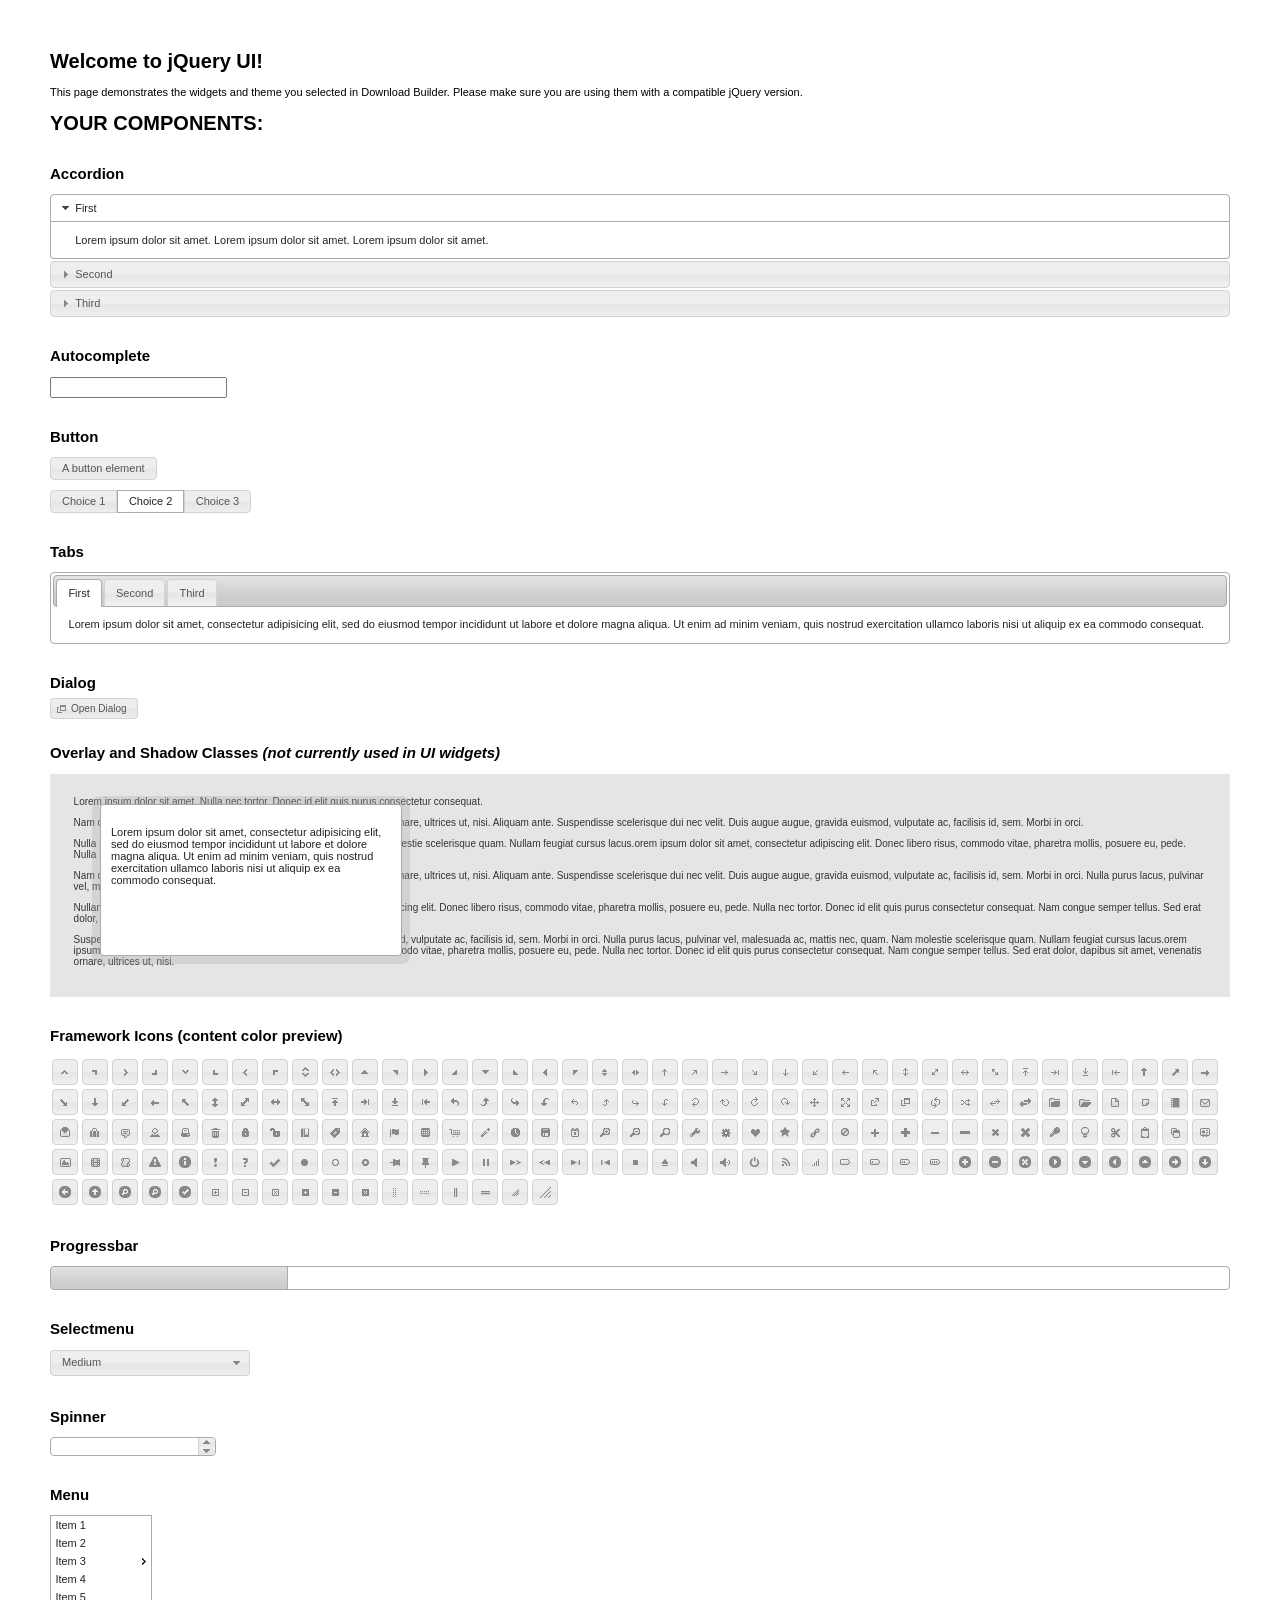
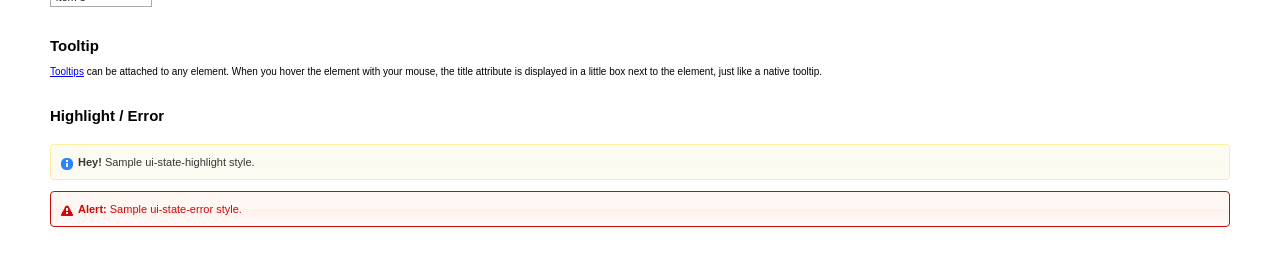
<file: js/jquery-ui-1.11.4.custom/index.html>
<!doctype html>
<html lang="us">
<head>
	<meta charset="utf-8">
	<title>jQuery UI Example Page</title>
	<link href="jquery-ui.css" rel="stylesheet">
	<style>
	body{
		font: 62.5% "Trebuchet MS", sans-serif;
		margin: 50px;
	}
	.demoHeaders {
		margin-top: 2em;
	}
	#dialog-link {
		padding: .4em 1em .4em 20px;
		text-decoration: none;
		position: relative;
	}
	#dialog-link span.ui-icon {
		margin: 0 5px 0 0;
		position: absolute;
		left: .2em;
		top: 50%;
		margin-top: -8px;
	}
	#icons {
		margin: 0;
		padding: 0;
	}
	#icons li {
		margin: 2px;
		position: relative;
		padding: 4px 0;
		cursor: pointer;
		float: left;
		list-style: none;
	}
	#icons span.ui-icon {
		float: left;
		margin: 0 4px;
	}
	.fakewindowcontain .ui-widget-overlay {
		position: absolute;
	}
	select {
		width: 200px;
	}
	</style>
</head>
<body>

<h1>Welcome to jQuery UI!</h1>

<div class="ui-widget">
	<p>This page demonstrates the widgets and theme you selected in Download Builder. Please make sure you are using them with a compatible jQuery version.</p>
</div>

<h1>YOUR COMPONENTS:</h1>


<!-- Accordion -->
<h2 class="demoHeaders">Accordion</h2>
<div id="accordion">
	<h3>First</h3>
	<div>Lorem ipsum dolor sit amet. Lorem ipsum dolor sit amet. Lorem ipsum dolor sit amet.</div>
	<h3>Second</h3>
	<div>Phasellus mattis tincidunt nibh.</div>
	<h3>Third</h3>
	<div>Nam dui erat, auctor a, dignissim quis.</div>
</div>



<!-- Autocomplete -->
<h2 class="demoHeaders">Autocomplete</h2>
<div>
	<input id="autocomplete" title="type &quot;a&quot;">
</div>



<!-- Button -->
<h2 class="demoHeaders">Button</h2>
<button id="button">A button element</button>
<form style="margin-top: 1em;">
	<div id="radioset">
		<input type="radio" id="radio1" name="radio"><label for="radio1">Choice 1</label>
		<input type="radio" id="radio2" name="radio" checked="checked"><label for="radio2">Choice 2</label>
		<input type="radio" id="radio3" name="radio"><label for="radio3">Choice 3</label>
	</div>
</form>



<!-- Tabs -->
<h2 class="demoHeaders">Tabs</h2>
<div id="tabs">
	<ul>
		<li><a href="#tabs-1">First</a></li>
		<li><a href="#tabs-2">Second</a></li>
		<li><a href="#tabs-3">Third</a></li>
	</ul>
	<div id="tabs-1">Lorem ipsum dolor sit amet, consectetur adipisicing elit, sed do eiusmod tempor incididunt ut labore et dolore magna aliqua. Ut enim ad minim veniam, quis nostrud exercitation ullamco laboris nisi ut aliquip ex ea commodo consequat.</div>
	<div id="tabs-2">Phasellus mattis tincidunt nibh. Cras orci urna, blandit id, pretium vel, aliquet ornare, felis. Maecenas scelerisque sem non nisl. Fusce sed lorem in enim dictum bibendum.</div>
	<div id="tabs-3">Nam dui erat, auctor a, dignissim quis, sollicitudin eu, felis. Pellentesque nisi urna, interdum eget, sagittis et, consequat vestibulum, lacus. Mauris porttitor ullamcorper augue.</div>
</div>



<!-- Dialog NOTE: Dialog is not generated by UI in this demo so it can be visually styled in themeroller-->
<h2 class="demoHeaders">Dialog</h2>
<p><a href="#" id="dialog-link" class="ui-state-default ui-corner-all"><span class="ui-icon ui-icon-newwin"></span>Open Dialog</a></p>

<h2 class="demoHeaders">Overlay and Shadow Classes <em>(not currently used in UI widgets)</em></h2>
<div style="position: relative; width: 96%; height: 200px; padding:1% 2%; overflow:hidden;" class="fakewindowcontain">
	<p>Lorem ipsum dolor sit amet,  Nulla nec tortor. Donec id elit quis purus consectetur consequat. </p><p>Nam congue semper tellus. Sed erat dolor, dapibus sit amet, venenatis ornare, ultrices ut, nisi. Aliquam ante. Suspendisse scelerisque dui nec velit. Duis augue augue, gravida euismod, vulputate ac, facilisis id, sem. Morbi in orci. </p><p>Nulla purus lacus, pulvinar vel, malesuada ac, mattis nec, quam. Nam molestie scelerisque quam. Nullam feugiat cursus lacus.orem ipsum dolor sit amet, consectetur adipiscing elit. Donec libero risus, commodo vitae, pharetra mollis, posuere eu, pede. Nulla nec tortor. Donec id elit quis purus consectetur consequat. </p><p>Nam congue semper tellus. Sed erat dolor, dapibus sit amet, venenatis ornare, ultrices ut, nisi. Aliquam ante. Suspendisse scelerisque dui nec velit. Duis augue augue, gravida euismod, vulputate ac, facilisis id, sem. Morbi in orci. Nulla purus lacus, pulvinar vel, malesuada ac, mattis nec, quam. Nam molestie scelerisque quam. </p><p>Nullam feugiat cursus lacus.orem ipsum dolor sit amet, consectetur adipiscing elit. Donec libero risus, commodo vitae, pharetra mollis, posuere eu, pede. Nulla nec tortor. Donec id elit quis purus consectetur consequat. Nam congue semper tellus. Sed erat dolor, dapibus sit amet, venenatis ornare, ultrices ut, nisi. Aliquam ante. </p><p>Suspendisse scelerisque dui nec velit. Duis augue augue, gravida euismod, vulputate ac, facilisis id, sem. Morbi in orci. Nulla purus lacus, pulvinar vel, malesuada ac, mattis nec, quam. Nam molestie scelerisque quam. Nullam feugiat cursus lacus.orem ipsum dolor sit amet, consectetur adipiscing elit. Donec libero risus, commodo vitae, pharetra mollis, posuere eu, pede. Nulla nec tortor. Donec id elit quis purus consectetur consequat. Nam congue semper tellus. Sed erat dolor, dapibus sit amet, venenatis ornare, ultrices ut, nisi. </p>

	<!-- ui-dialog -->
	<div class="ui-overlay"><div class="ui-widget-overlay"></div><div class="ui-widget-shadow ui-corner-all" style="width: 302px; height: 152px; position: absolute; left: 50px; top: 30px;"></div></div>
	<div style="position: absolute; width: 280px; height: 130px;left: 50px; top: 30px; padding: 10px;" class="ui-widget ui-widget-content ui-corner-all">
		<div class="ui-dialog-content ui-widget-content" style="background: none; border: 0;">
			<p>Lorem ipsum dolor sit amet, consectetur adipisicing elit, sed do eiusmod tempor incididunt ut labore et dolore magna aliqua. Ut enim ad minim veniam, quis nostrud exercitation ullamco laboris nisi ut aliquip ex ea commodo consequat.</p>
		</div>
	</div>

</div>

<!-- ui-dialog -->
<div id="dialog" title="Dialog Title">
	<p>Lorem ipsum dolor sit amet, consectetur adipisicing elit, sed do eiusmod tempor incididunt ut labore et dolore magna aliqua. Ut enim ad minim veniam, quis nostrud exercitation ullamco laboris nisi ut aliquip ex ea commodo consequat.</p>
</div>



<h2 class="demoHeaders">Framework Icons (content color preview)</h2>
<ul id="icons" class="ui-widget ui-helper-clearfix">
	<li class="ui-state-default ui-corner-all" title=".ui-icon-carat-1-n"><span class="ui-icon ui-icon-carat-1-n"></span></li>
	<li class="ui-state-default ui-corner-all" title=".ui-icon-carat-1-ne"><span class="ui-icon ui-icon-carat-1-ne"></span></li>
	<li class="ui-state-default ui-corner-all" title=".ui-icon-carat-1-e"><span class="ui-icon ui-icon-carat-1-e"></span></li>
	<li class="ui-state-default ui-corner-all" title=".ui-icon-carat-1-se"><span class="ui-icon ui-icon-carat-1-se"></span></li>
	<li class="ui-state-default ui-corner-all" title=".ui-icon-carat-1-s"><span class="ui-icon ui-icon-carat-1-s"></span></li>
	<li class="ui-state-default ui-corner-all" title=".ui-icon-carat-1-sw"><span class="ui-icon ui-icon-carat-1-sw"></span></li>
	<li class="ui-state-default ui-corner-all" title=".ui-icon-carat-1-w"><span class="ui-icon ui-icon-carat-1-w"></span></li>
	<li class="ui-state-default ui-corner-all" title=".ui-icon-carat-1-nw"><span class="ui-icon ui-icon-carat-1-nw"></span></li>
	<li class="ui-state-default ui-corner-all" title=".ui-icon-carat-2-n-s"><span class="ui-icon ui-icon-carat-2-n-s"></span></li>
	<li class="ui-state-default ui-corner-all" title=".ui-icon-carat-2-e-w"><span class="ui-icon ui-icon-carat-2-e-w"></span></li>
	<li class="ui-state-default ui-corner-all" title=".ui-icon-triangle-1-n"><span class="ui-icon ui-icon-triangle-1-n"></span></li>
	<li class="ui-state-default ui-corner-all" title=".ui-icon-triangle-1-ne"><span class="ui-icon ui-icon-triangle-1-ne"></span></li>
	<li class="ui-state-default ui-corner-all" title=".ui-icon-triangle-1-e"><span class="ui-icon ui-icon-triangle-1-e"></span></li>
	<li class="ui-state-default ui-corner-all" title=".ui-icon-triangle-1-se"><span class="ui-icon ui-icon-triangle-1-se"></span></li>
	<li class="ui-state-default ui-corner-all" title=".ui-icon-triangle-1-s"><span class="ui-icon ui-icon-triangle-1-s"></span></li>
	<li class="ui-state-default ui-corner-all" title=".ui-icon-triangle-1-sw"><span class="ui-icon ui-icon-triangle-1-sw"></span></li>
	<li class="ui-state-default ui-corner-all" title=".ui-icon-triangle-1-w"><span class="ui-icon ui-icon-triangle-1-w"></span></li>
	<li class="ui-state-default ui-corner-all" title=".ui-icon-triangle-1-nw"><span class="ui-icon ui-icon-triangle-1-nw"></span></li>
	<li class="ui-state-default ui-corner-all" title=".ui-icon-triangle-2-n-s"><span class="ui-icon ui-icon-triangle-2-n-s"></span></li>
	<li class="ui-state-default ui-corner-all" title=".ui-icon-triangle-2-e-w"><span class="ui-icon ui-icon-triangle-2-e-w"></span></li>
	<li class="ui-state-default ui-corner-all" title=".ui-icon-arrow-1-n"><span class="ui-icon ui-icon-arrow-1-n"></span></li>
	<li class="ui-state-default ui-corner-all" title=".ui-icon-arrow-1-ne"><span class="ui-icon ui-icon-arrow-1-ne"></span></li>
	<li class="ui-state-default ui-corner-all" title=".ui-icon-arrow-1-e"><span class="ui-icon ui-icon-arrow-1-e"></span></li>
	<li class="ui-state-default ui-corner-all" title=".ui-icon-arrow-1-se"><span class="ui-icon ui-icon-arrow-1-se"></span></li>
	<li class="ui-state-default ui-corner-all" title=".ui-icon-arrow-1-s"><span class="ui-icon ui-icon-arrow-1-s"></span></li>
	<li class="ui-state-default ui-corner-all" title=".ui-icon-arrow-1-sw"><span class="ui-icon ui-icon-arrow-1-sw"></span></li>
	<li class="ui-state-default ui-corner-all" title=".ui-icon-arrow-1-w"><span class="ui-icon ui-icon-arrow-1-w"></span></li>
	<li class="ui-state-default ui-corner-all" title=".ui-icon-arrow-1-nw"><span class="ui-icon ui-icon-arrow-1-nw"></span></li>
	<li class="ui-state-default ui-corner-all" title=".ui-icon-arrow-2-n-s"><span class="ui-icon ui-icon-arrow-2-n-s"></span></li>
	<li class="ui-state-default ui-corner-all" title=".ui-icon-arrow-2-ne-sw"><span class="ui-icon ui-icon-arrow-2-ne-sw"></span></li>
	<li class="ui-state-default ui-corner-all" title=".ui-icon-arrow-2-e-w"><span class="ui-icon ui-icon-arrow-2-e-w"></span></li>
	<li class="ui-state-default ui-corner-all" title=".ui-icon-arrow-2-se-nw"><span class="ui-icon ui-icon-arrow-2-se-nw"></span></li>
	<li class="ui-state-default ui-corner-all" title=".ui-icon-arrowstop-1-n"><span class="ui-icon ui-icon-arrowstop-1-n"></span></li>
	<li class="ui-state-default ui-corner-all" title=".ui-icon-arrowstop-1-e"><span class="ui-icon ui-icon-arrowstop-1-e"></span></li>
	<li class="ui-state-default ui-corner-all" title=".ui-icon-arrowstop-1-s"><span class="ui-icon ui-icon-arrowstop-1-s"></span></li>
	<li class="ui-state-default ui-corner-all" title=".ui-icon-arrowstop-1-w"><span class="ui-icon ui-icon-arrowstop-1-w"></span></li>
	<li class="ui-state-default ui-corner-all" title=".ui-icon-arrowthick-1-n"><span class="ui-icon ui-icon-arrowthick-1-n"></span></li>
	<li class="ui-state-default ui-corner-all" title=".ui-icon-arrowthick-1-ne"><span class="ui-icon ui-icon-arrowthick-1-ne"></span></li>
	<li class="ui-state-default ui-corner-all" title=".ui-icon-arrowthick-1-e"><span class="ui-icon ui-icon-arrowthick-1-e"></span></li>
	<li class="ui-state-default ui-corner-all" title=".ui-icon-arrowthick-1-se"><span class="ui-icon ui-icon-arrowthick-1-se"></span></li>
	<li class="ui-state-default ui-corner-all" title=".ui-icon-arrowthick-1-s"><span class="ui-icon ui-icon-arrowthick-1-s"></span></li>
	<li class="ui-state-default ui-corner-all" title=".ui-icon-arrowthick-1-sw"><span class="ui-icon ui-icon-arrowthick-1-sw"></span></li>
	<li class="ui-state-default ui-corner-all" title=".ui-icon-arrowthick-1-w"><span class="ui-icon ui-icon-arrowthick-1-w"></span></li>
	<li class="ui-state-default ui-corner-all" title=".ui-icon-arrowthick-1-nw"><span class="ui-icon ui-icon-arrowthick-1-nw"></span></li>
	<li class="ui-state-default ui-corner-all" title=".ui-icon-arrowthick-2-n-s"><span class="ui-icon ui-icon-arrowthick-2-n-s"></span></li>
	<li class="ui-state-default ui-corner-all" title=".ui-icon-arrowthick-2-ne-sw"><span class="ui-icon ui-icon-arrowthick-2-ne-sw"></span></li>
	<li class="ui-state-default ui-corner-all" title=".ui-icon-arrowthick-2-e-w"><span class="ui-icon ui-icon-arrowthick-2-e-w"></span></li>
	<li class="ui-state-default ui-corner-all" title=".ui-icon-arrowthick-2-se-nw"><span class="ui-icon ui-icon-arrowthick-2-se-nw"></span></li>
	<li class="ui-state-default ui-corner-all" title=".ui-icon-arrowthickstop-1-n"><span class="ui-icon ui-icon-arrowthickstop-1-n"></span></li>
	<li class="ui-state-default ui-corner-all" title=".ui-icon-arrowthickstop-1-e"><span class="ui-icon ui-icon-arrowthickstop-1-e"></span></li>
	<li class="ui-state-default ui-corner-all" title=".ui-icon-arrowthickstop-1-s"><span class="ui-icon ui-icon-arrowthickstop-1-s"></span></li>
	<li class="ui-state-default ui-corner-all" title=".ui-icon-arrowthickstop-1-w"><span class="ui-icon ui-icon-arrowthickstop-1-w"></span></li>
	<li class="ui-state-default ui-corner-all" title=".ui-icon-arrowreturnthick-1-w"><span class="ui-icon ui-icon-arrowreturnthick-1-w"></span></li>
	<li class="ui-state-default ui-corner-all" title=".ui-icon-arrowreturnthick-1-n"><span class="ui-icon ui-icon-arrowreturnthick-1-n"></span></li>
	<li class="ui-state-default ui-corner-all" title=".ui-icon-arrowreturnthick-1-e"><span class="ui-icon ui-icon-arrowreturnthick-1-e"></span></li>
	<li class="ui-state-default ui-corner-all" title=".ui-icon-arrowreturnthick-1-s"><span class="ui-icon ui-icon-arrowreturnthick-1-s"></span></li>
	<li class="ui-state-default ui-corner-all" title=".ui-icon-arrowreturn-1-w"><span class="ui-icon ui-icon-arrowreturn-1-w"></span></li>
	<li class="ui-state-default ui-corner-all" title=".ui-icon-arrowreturn-1-n"><span class="ui-icon ui-icon-arrowreturn-1-n"></span></li>
	<li class="ui-state-default ui-corner-all" title=".ui-icon-arrowreturn-1-e"><span class="ui-icon ui-icon-arrowreturn-1-e"></span></li>
	<li class="ui-state-default ui-corner-all" title=".ui-icon-arrowreturn-1-s"><span class="ui-icon ui-icon-arrowreturn-1-s"></span></li>
	<li class="ui-state-default ui-corner-all" title=".ui-icon-arrowrefresh-1-w"><span class="ui-icon ui-icon-arrowrefresh-1-w"></span></li>
	<li class="ui-state-default ui-corner-all" title=".ui-icon-arrowrefresh-1-n"><span class="ui-icon ui-icon-arrowrefresh-1-n"></span></li>
	<li class="ui-state-default ui-corner-all" title=".ui-icon-arrowrefresh-1-e"><span class="ui-icon ui-icon-arrowrefresh-1-e"></span></li>
	<li class="ui-state-default ui-corner-all" title=".ui-icon-arrowrefresh-1-s"><span class="ui-icon ui-icon-arrowrefresh-1-s"></span></li>
	<li class="ui-state-default ui-corner-all" title=".ui-icon-arrow-4"><span class="ui-icon ui-icon-arrow-4"></span></li>
	<li class="ui-state-default ui-corner-all" title=".ui-icon-arrow-4-diag"><span class="ui-icon ui-icon-arrow-4-diag"></span></li>
	<li class="ui-state-default ui-corner-all" title=".ui-icon-extlink"><span class="ui-icon ui-icon-extlink"></span></li>
	<li class="ui-state-default ui-corner-all" title=".ui-icon-newwin"><span class="ui-icon ui-icon-newwin"></span></li>
	<li class="ui-state-default ui-corner-all" title=".ui-icon-refresh"><span class="ui-icon ui-icon-refresh"></span></li>
	<li class="ui-state-default ui-corner-all" title=".ui-icon-shuffle"><span class="ui-icon ui-icon-shuffle"></span></li>
	<li class="ui-state-default ui-corner-all" title=".ui-icon-transfer-e-w"><span class="ui-icon ui-icon-transfer-e-w"></span></li>
	<li class="ui-state-default ui-corner-all" title=".ui-icon-transferthick-e-w"><span class="ui-icon ui-icon-transferthick-e-w"></span></li>
	<li class="ui-state-default ui-corner-all" title=".ui-icon-folder-collapsed"><span class="ui-icon ui-icon-folder-collapsed"></span></li>
	<li class="ui-state-default ui-corner-all" title=".ui-icon-folder-open"><span class="ui-icon ui-icon-folder-open"></span></li>
	<li class="ui-state-default ui-corner-all" title=".ui-icon-document"><span class="ui-icon ui-icon-document"></span></li>
	<li class="ui-state-default ui-corner-all" title=".ui-icon-document-b"><span class="ui-icon ui-icon-document-b"></span></li>
	<li class="ui-state-default ui-corner-all" title=".ui-icon-note"><span class="ui-icon ui-icon-note"></span></li>
	<li class="ui-state-default ui-corner-all" title=".ui-icon-mail-closed"><span class="ui-icon ui-icon-mail-closed"></span></li>
	<li class="ui-state-default ui-corner-all" title=".ui-icon-mail-open"><span class="ui-icon ui-icon-mail-open"></span></li>
	<li class="ui-state-default ui-corner-all" title=".ui-icon-suitcase"><span class="ui-icon ui-icon-suitcase"></span></li>
	<li class="ui-state-default ui-corner-all" title=".ui-icon-comment"><span class="ui-icon ui-icon-comment"></span></li>
	<li class="ui-state-default ui-corner-all" title=".ui-icon-person"><span class="ui-icon ui-icon-person"></span></li>
	<li class="ui-state-default ui-corner-all" title=".ui-icon-print"><span class="ui-icon ui-icon-print"></span></li>
	<li class="ui-state-default ui-corner-all" title=".ui-icon-trash"><span class="ui-icon ui-icon-trash"></span></li>
	<li class="ui-state-default ui-corner-all" title=".ui-icon-locked"><span class="ui-icon ui-icon-locked"></span></li>
	<li class="ui-state-default ui-corner-all" title=".ui-icon-unlocked"><span class="ui-icon ui-icon-unlocked"></span></li>
	<li class="ui-state-default ui-corner-all" title=".ui-icon-bookmark"><span class="ui-icon ui-icon-bookmark"></span></li>
	<li class="ui-state-default ui-corner-all" title=".ui-icon-tag"><span class="ui-icon ui-icon-tag"></span></li>
	<li class="ui-state-default ui-corner-all" title=".ui-icon-home"><span class="ui-icon ui-icon-home"></span></li>
	<li class="ui-state-default ui-corner-all" title=".ui-icon-flag"><span class="ui-icon ui-icon-flag"></span></li>
	<li class="ui-state-default ui-corner-all" title=".ui-icon-calculator"><span class="ui-icon ui-icon-calculator"></span></li>
	<li class="ui-state-default ui-corner-all" title=".ui-icon-cart"><span class="ui-icon ui-icon-cart"></span></li>
	<li class="ui-state-default ui-corner-all" title=".ui-icon-pencil"><span class="ui-icon ui-icon-pencil"></span></li>
	<li class="ui-state-default ui-corner-all" title=".ui-icon-clock"><span class="ui-icon ui-icon-clock"></span></li>
	<li class="ui-state-default ui-corner-all" title=".ui-icon-disk"><span class="ui-icon ui-icon-disk"></span></li>
	<li class="ui-state-default ui-corner-all" title=".ui-icon-calendar"><span class="ui-icon ui-icon-calendar"></span></li>
	<li class="ui-state-default ui-corner-all" title=".ui-icon-zoomin"><span class="ui-icon ui-icon-zoomin"></span></li>
	<li class="ui-state-default ui-corner-all" title=".ui-icon-zoomout"><span class="ui-icon ui-icon-zoomout"></span></li>
	<li class="ui-state-default ui-corner-all" title=".ui-icon-search"><span class="ui-icon ui-icon-search"></span></li>
	<li class="ui-state-default ui-corner-all" title=".ui-icon-wrench"><span class="ui-icon ui-icon-wrench"></span></li>
	<li class="ui-state-default ui-corner-all" title=".ui-icon-gear"><span class="ui-icon ui-icon-gear"></span></li>
	<li class="ui-state-default ui-corner-all" title=".ui-icon-heart"><span class="ui-icon ui-icon-heart"></span></li>
	<li class="ui-state-default ui-corner-all" title=".ui-icon-star"><span class="ui-icon ui-icon-star"></span></li>
	<li class="ui-state-default ui-corner-all" title=".ui-icon-link"><span class="ui-icon ui-icon-link"></span></li>
	<li class="ui-state-default ui-corner-all" title=".ui-icon-cancel"><span class="ui-icon ui-icon-cancel"></span></li>
	<li class="ui-state-default ui-corner-all" title=".ui-icon-plus"><span class="ui-icon ui-icon-plus"></span></li>
	<li class="ui-state-default ui-corner-all" title=".ui-icon-plusthick"><span class="ui-icon ui-icon-plusthick"></span></li>
	<li class="ui-state-default ui-corner-all" title=".ui-icon-minus"><span class="ui-icon ui-icon-minus"></span></li>
	<li class="ui-state-default ui-corner-all" title=".ui-icon-minusthick"><span class="ui-icon ui-icon-minusthick"></span></li>
	<li class="ui-state-default ui-corner-all" title=".ui-icon-close"><span class="ui-icon ui-icon-close"></span></li>
	<li class="ui-state-default ui-corner-all" title=".ui-icon-closethick"><span class="ui-icon ui-icon-closethick"></span></li>
	<li class="ui-state-default ui-corner-all" title=".ui-icon-key"><span class="ui-icon ui-icon-key"></span></li>
	<li class="ui-state-default ui-corner-all" title=".ui-icon-lightbulb"><span class="ui-icon ui-icon-lightbulb"></span></li>
	<li class="ui-state-default ui-corner-all" title=".ui-icon-scissors"><span class="ui-icon ui-icon-scissors"></span></li>
	<li class="ui-state-default ui-corner-all" title=".ui-icon-clipboard"><span class="ui-icon ui-icon-clipboard"></span></li>
	<li class="ui-state-default ui-corner-all" title=".ui-icon-copy"><span class="ui-icon ui-icon-copy"></span></li>
	<li class="ui-state-default ui-corner-all" title=".ui-icon-contact"><span class="ui-icon ui-icon-contact"></span></li>
	<li class="ui-state-default ui-corner-all" title=".ui-icon-image"><span class="ui-icon ui-icon-image"></span></li>
	<li class="ui-state-default ui-corner-all" title=".ui-icon-video"><span class="ui-icon ui-icon-video"></span></li>
	<li class="ui-state-default ui-corner-all" title=".ui-icon-script"><span class="ui-icon ui-icon-script"></span></li>
	<li class="ui-state-default ui-corner-all" title=".ui-icon-alert"><span class="ui-icon ui-icon-alert"></span></li>
	<li class="ui-state-default ui-corner-all" title=".ui-icon-info"><span class="ui-icon ui-icon-info"></span></li>
	<li class="ui-state-default ui-corner-all" title=".ui-icon-notice"><span class="ui-icon ui-icon-notice"></span></li>
	<li class="ui-state-default ui-corner-all" title=".ui-icon-help"><span class="ui-icon ui-icon-help"></span></li>
	<li class="ui-state-default ui-corner-all" title=".ui-icon-check"><span class="ui-icon ui-icon-check"></span></li>
	<li class="ui-state-default ui-corner-all" title=".ui-icon-bullet"><span class="ui-icon ui-icon-bullet"></span></li>
	<li class="ui-state-default ui-corner-all" title=".ui-icon-radio-off"><span class="ui-icon ui-icon-radio-off"></span></li>
	<li class="ui-state-default ui-corner-all" title=".ui-icon-radio-on"><span class="ui-icon ui-icon-radio-on"></span></li>
	<li class="ui-state-default ui-corner-all" title=".ui-icon-pin-w"><span class="ui-icon ui-icon-pin-w"></span></li>
	<li class="ui-state-default ui-corner-all" title=".ui-icon-pin-s"><span class="ui-icon ui-icon-pin-s"></span></li>
	<li class="ui-state-default ui-corner-all" title=".ui-icon-play"><span class="ui-icon ui-icon-play"></span></li>
	<li class="ui-state-default ui-corner-all" title=".ui-icon-pause"><span class="ui-icon ui-icon-pause"></span></li>
	<li class="ui-state-default ui-corner-all" title=".ui-icon-seek-next"><span class="ui-icon ui-icon-seek-next"></span></li>
	<li class="ui-state-default ui-corner-all" title=".ui-icon-seek-prev"><span class="ui-icon ui-icon-seek-prev"></span></li>
	<li class="ui-state-default ui-corner-all" title=".ui-icon-seek-end"><span class="ui-icon ui-icon-seek-end"></span></li>
	<li class="ui-state-default ui-corner-all" title=".ui-icon-seek-first"><span class="ui-icon ui-icon-seek-first"></span></li>
	<li class="ui-state-default ui-corner-all" title=".ui-icon-stop"><span class="ui-icon ui-icon-stop"></span></li>
	<li class="ui-state-default ui-corner-all" title=".ui-icon-eject"><span class="ui-icon ui-icon-eject"></span></li>
	<li class="ui-state-default ui-corner-all" title=".ui-icon-volume-off"><span class="ui-icon ui-icon-volume-off"></span></li>
	<li class="ui-state-default ui-corner-all" title=".ui-icon-volume-on"><span class="ui-icon ui-icon-volume-on"></span></li>
	<li class="ui-state-default ui-corner-all" title=".ui-icon-power"><span class="ui-icon ui-icon-power"></span></li>
	<li class="ui-state-default ui-corner-all" title=".ui-icon-signal-diag"><span class="ui-icon ui-icon-signal-diag"></span></li>
	<li class="ui-state-default ui-corner-all" title=".ui-icon-signal"><span class="ui-icon ui-icon-signal"></span></li>
	<li class="ui-state-default ui-corner-all" title=".ui-icon-battery-0"><span class="ui-icon ui-icon-battery-0"></span></li>
	<li class="ui-state-default ui-corner-all" title=".ui-icon-battery-1"><span class="ui-icon ui-icon-battery-1"></span></li>
	<li class="ui-state-default ui-corner-all" title=".ui-icon-battery-2"><span class="ui-icon ui-icon-battery-2"></span></li>
	<li class="ui-state-default ui-corner-all" title=".ui-icon-battery-3"><span class="ui-icon ui-icon-battery-3"></span></li>
	<li class="ui-state-default ui-corner-all" title=".ui-icon-circle-plus"><span class="ui-icon ui-icon-circle-plus"></span></li>
	<li class="ui-state-default ui-corner-all" title=".ui-icon-circle-minus"><span class="ui-icon ui-icon-circle-minus"></span></li>
	<li class="ui-state-default ui-corner-all" title=".ui-icon-circle-close"><span class="ui-icon ui-icon-circle-close"></span></li>
	<li class="ui-state-default ui-corner-all" title=".ui-icon-circle-triangle-e"><span class="ui-icon ui-icon-circle-triangle-e"></span></li>
	<li class="ui-state-default ui-corner-all" title=".ui-icon-circle-triangle-s"><span class="ui-icon ui-icon-circle-triangle-s"></span></li>
	<li class="ui-state-default ui-corner-all" title=".ui-icon-circle-triangle-w"><span class="ui-icon ui-icon-circle-triangle-w"></span></li>
	<li class="ui-state-default ui-corner-all" title=".ui-icon-circle-triangle-n"><span class="ui-icon ui-icon-circle-triangle-n"></span></li>
	<li class="ui-state-default ui-corner-all" title=".ui-icon-circle-arrow-e"><span class="ui-icon ui-icon-circle-arrow-e"></span></li>
	<li class="ui-state-default ui-corner-all" title=".ui-icon-circle-arrow-s"><span class="ui-icon ui-icon-circle-arrow-s"></span></li>
	<li class="ui-state-default ui-corner-all" title=".ui-icon-circle-arrow-w"><span class="ui-icon ui-icon-circle-arrow-w"></span></li>
	<li class="ui-state-default ui-corner-all" title=".ui-icon-circle-arrow-n"><span class="ui-icon ui-icon-circle-arrow-n"></span></li>
	<li class="ui-state-default ui-corner-all" title=".ui-icon-circle-zoomin"><span class="ui-icon ui-icon-circle-zoomin"></span></li>
	<li class="ui-state-default ui-corner-all" title=".ui-icon-circle-zoomout"><span class="ui-icon ui-icon-circle-zoomout"></span></li>
	<li class="ui-state-default ui-corner-all" title=".ui-icon-circle-check"><span class="ui-icon ui-icon-circle-check"></span></li>
	<li class="ui-state-default ui-corner-all" title=".ui-icon-circlesmall-plus"><span class="ui-icon ui-icon-circlesmall-plus"></span></li>
	<li class="ui-state-default ui-corner-all" title=".ui-icon-circlesmall-minus"><span class="ui-icon ui-icon-circlesmall-minus"></span></li>
	<li class="ui-state-default ui-corner-all" title=".ui-icon-circlesmall-close"><span class="ui-icon ui-icon-circlesmall-close"></span></li>
	<li class="ui-state-default ui-corner-all" title=".ui-icon-squaresmall-plus"><span class="ui-icon ui-icon-squaresmall-plus"></span></li>
	<li class="ui-state-default ui-corner-all" title=".ui-icon-squaresmall-minus"><span class="ui-icon ui-icon-squaresmall-minus"></span></li>
	<li class="ui-state-default ui-corner-all" title=".ui-icon-squaresmall-close"><span class="ui-icon ui-icon-squaresmall-close"></span></li>
	<li class="ui-state-default ui-corner-all" title=".ui-icon-grip-dotted-vertical"><span class="ui-icon ui-icon-grip-dotted-vertical"></span></li>
	<li class="ui-state-default ui-corner-all" title=".ui-icon-grip-dotted-horizontal"><span class="ui-icon ui-icon-grip-dotted-horizontal"></span></li>
	<li class="ui-state-default ui-corner-all" title=".ui-icon-grip-solid-vertical"><span class="ui-icon ui-icon-grip-solid-vertical"></span></li>
	<li class="ui-state-default ui-corner-all" title=".ui-icon-grip-solid-horizontal"><span class="ui-icon ui-icon-grip-solid-horizontal"></span></li>
	<li class="ui-state-default ui-corner-all" title=".ui-icon-gripsmall-diagonal-se"><span class="ui-icon ui-icon-gripsmall-diagonal-se"></span></li>
	<li class="ui-state-default ui-corner-all" title=".ui-icon-grip-diagonal-se"><span class="ui-icon ui-icon-grip-diagonal-se"></span></li>
</ul>






<!-- Progressbar -->
<h2 class="demoHeaders">Progressbar</h2>
<div id="progressbar"></div>



<!-- Progressbar -->
<h2 class="demoHeaders">Selectmenu</h2>
<select id="selectmenu">
	<option>Slower</option>
	<option>Slow</option>
	<option selected="selected">Medium</option>
	<option>Fast</option>
	<option>Faster</option>
</select>



<!-- Spinner -->
<h2 class="demoHeaders">Spinner</h2>
<input id="spinner">



<!-- Menu -->
<h2 class="demoHeaders">Menu</h2>
<ul style="width:100px;" id="menu">
	<li>Item 1</li>
	<li>Item 2</li>
	<li>Item 3
		<ul>
			<li>Item 3-1</li>
			<li>Item 3-2</li>
			<li>Item 3-3</li>
			<li>Item 3-4</li>
			<li>Item 3-5</li>
		</ul>
	</li>
	<li>Item 4</li>
	<li>Item 5</li>
</ul>



<!-- Tooltip -->
<h2 class="demoHeaders">Tooltip</h2>
<p id="tooltip">
	<a href="#" title="That&apos;s what this widget is">Tooltips</a> can be attached to any element. When you hover
the element with your mouse, the title attribute is displayed in a little box next to the element, just like a native tooltip.
</p>


<!-- Highlight / Error -->
<h2 class="demoHeaders">Highlight / Error</h2>
<div class="ui-widget">
	<div class="ui-state-highlight ui-corner-all" style="margin-top: 20px; padding: 0 .7em;">
		<p><span class="ui-icon ui-icon-info" style="float: left; margin-right: .3em;"></span>
		<strong>Hey!</strong> Sample ui-state-highlight style.</p>
	</div>
</div>
<br>
<div class="ui-widget">
	<div class="ui-state-error ui-corner-all" style="padding: 0 .7em;">
		<p><span class="ui-icon ui-icon-alert" style="float: left; margin-right: .3em;"></span>
		<strong>Alert:</strong> Sample ui-state-error style.</p>
	</div>
</div>

<script src="external/jquery/jquery.js"></script>
<script src="jquery-ui.js"></script>
<script>

$( "#accordion" ).accordion();



var availableTags = [
	"ActionScript",
	"AppleScript",
	"Asp",
	"BASIC",
	"C",
	"C++",
	"Clojure",
	"COBOL",
	"ColdFusion",
	"Erlang",
	"Fortran",
	"Groovy",
	"Haskell",
	"Java",
	"JavaScript",
	"Lisp",
	"Perl",
	"PHP",
	"Python",
	"Ruby",
	"Scala",
	"Scheme"
];
$( "#autocomplete" ).autocomplete({
	source: availableTags
});



$( "#button" ).button();
$( "#radioset" ).buttonset();



$( "#tabs" ).tabs();



$( "#dialog" ).dialog({
	autoOpen: false,
	width: 400,
	buttons: [
		{
			text: "Ok",
			click: function() {
				$( this ).dialog( "close" );
			}
		},
		{
			text: "Cancel",
			click: function() {
				$( this ).dialog( "close" );
			}
		}
	]
});

// Link to open the dialog
$( "#dialog-link" ).click(function( event ) {
	$( "#dialog" ).dialog( "open" );
	event.preventDefault();
});







$( "#progressbar" ).progressbar({
	value: 20
});



$( "#spinner" ).spinner();



$( "#menu" ).menu();



$( "#tooltip" ).tooltip();



$( "#selectmenu" ).selectmenu();


// Hover states on the static widgets
$( "#dialog-link, #icons li" ).hover(
	function() {
		$( this ).addClass( "ui-state-hover" );
	},
	function() {
		$( this ).removeClass( "ui-state-hover" );
	}
);
</script>
</body>
</html>
</file>
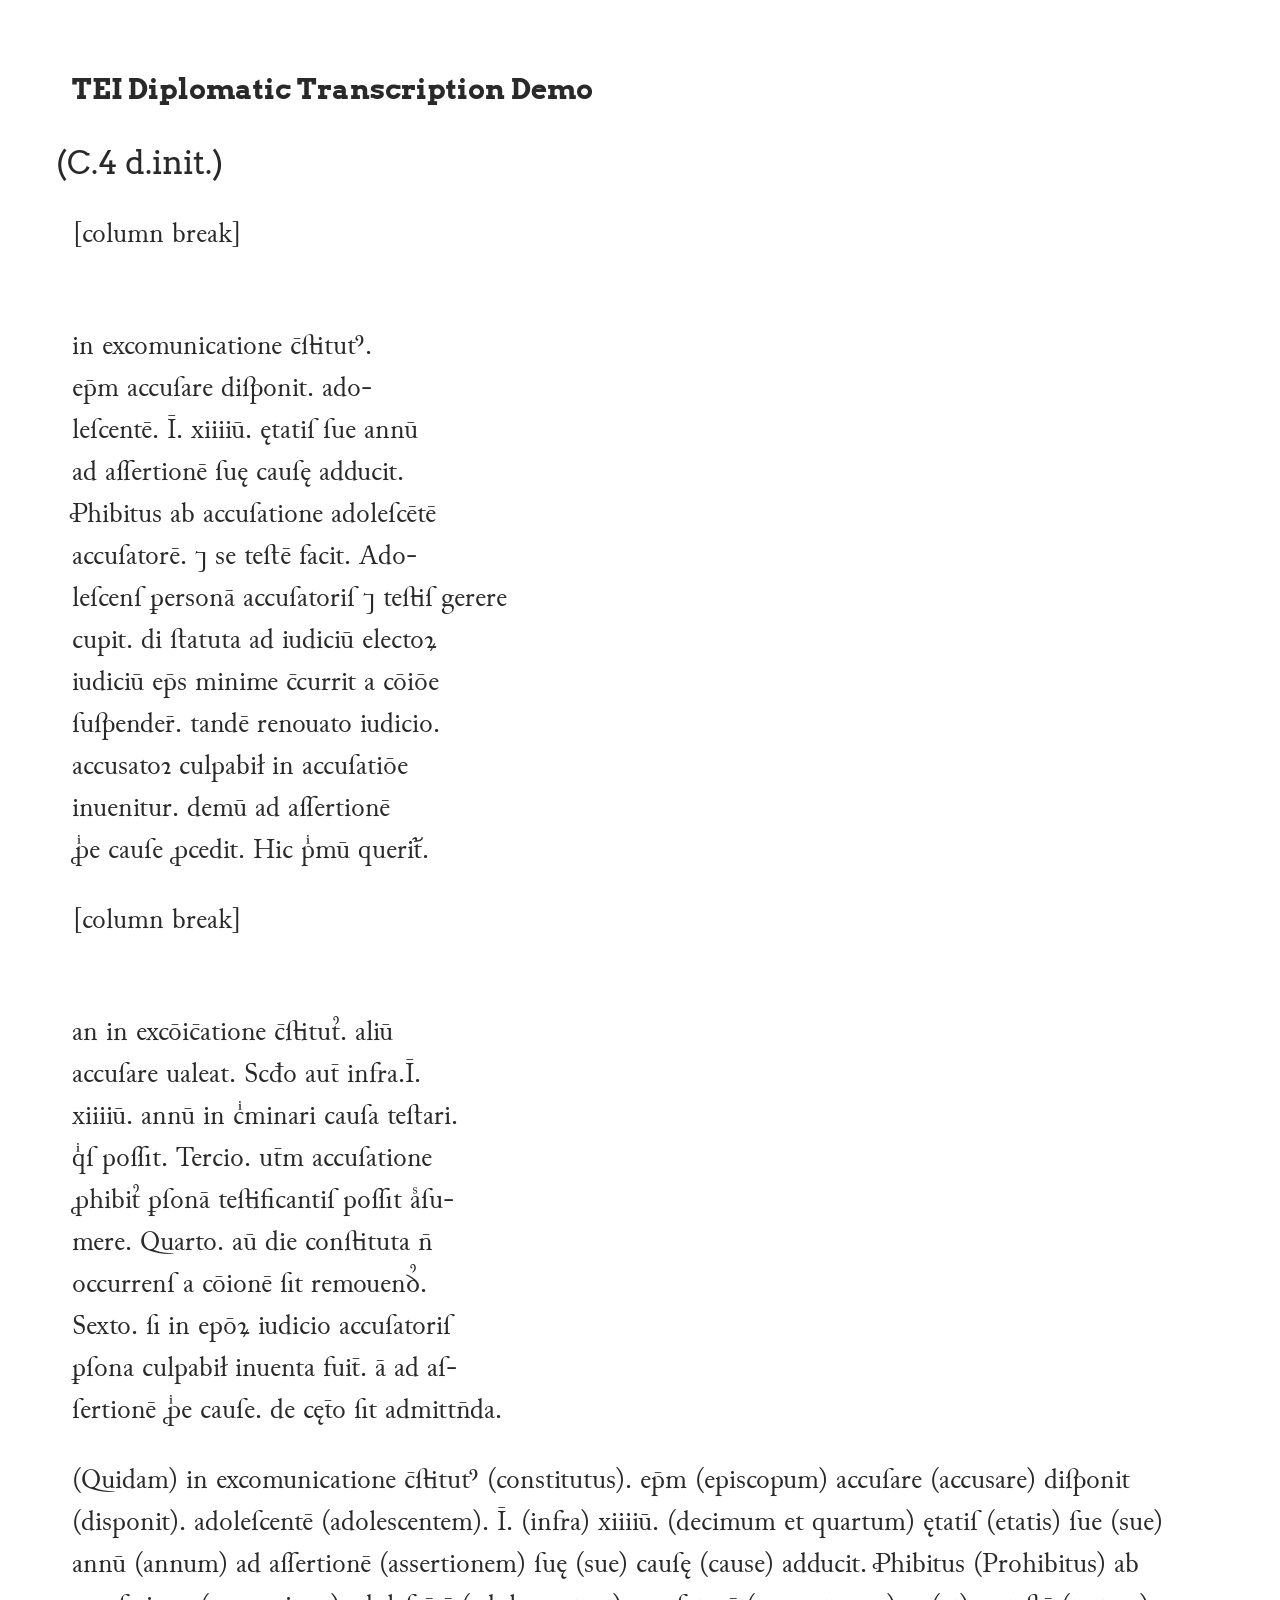
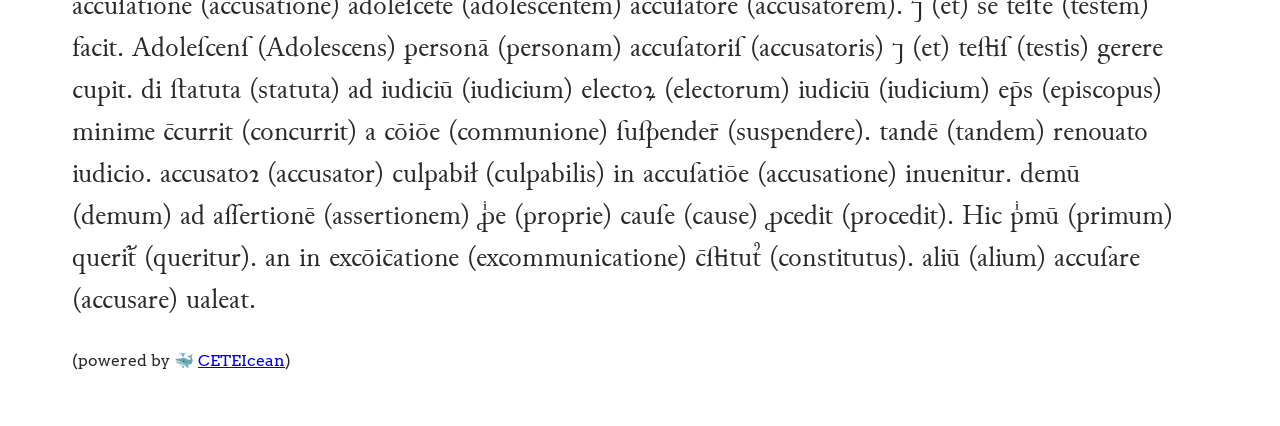
<file: diplo.html>
<!doctype html>
<html lang="en">
  <head>
    <title>Gratian's Decretum C.4</title>
    <meta charset="utf-8">
    <meta name="description" content="Gratian's Decretum C.4">
    <meta name="author" content="Paul Evans">
    <meta name="author" content="Emily Bolender">
    <meta name="author" content="Paige Ferguson">
    <script src="js/CETEI.js"></script>
    <link rel="stylesheet" href="css/CETEIcean.css"/>
    <link rel="stylesheet" href="css/overrides.css"/>
    <link rel="stylesheet" href="css/diplomatic.css"/>
  </head>
  <body>
    <div id="TEI"></div>
    <script>
      var CETEIcean = new CETEI()
      CETEIcean.getHTML5("data/Mufi.xml", function(data) {
        document.getElementById("TEI").appendChild(data)
      })
    </script>
    <p style="font-family: Arvo">(powered by &#x1F433;
    <a href="https://github.com/TEIC/CETEIcean">CETEIcean</a>)</p>
  </body>
</html>
</file>
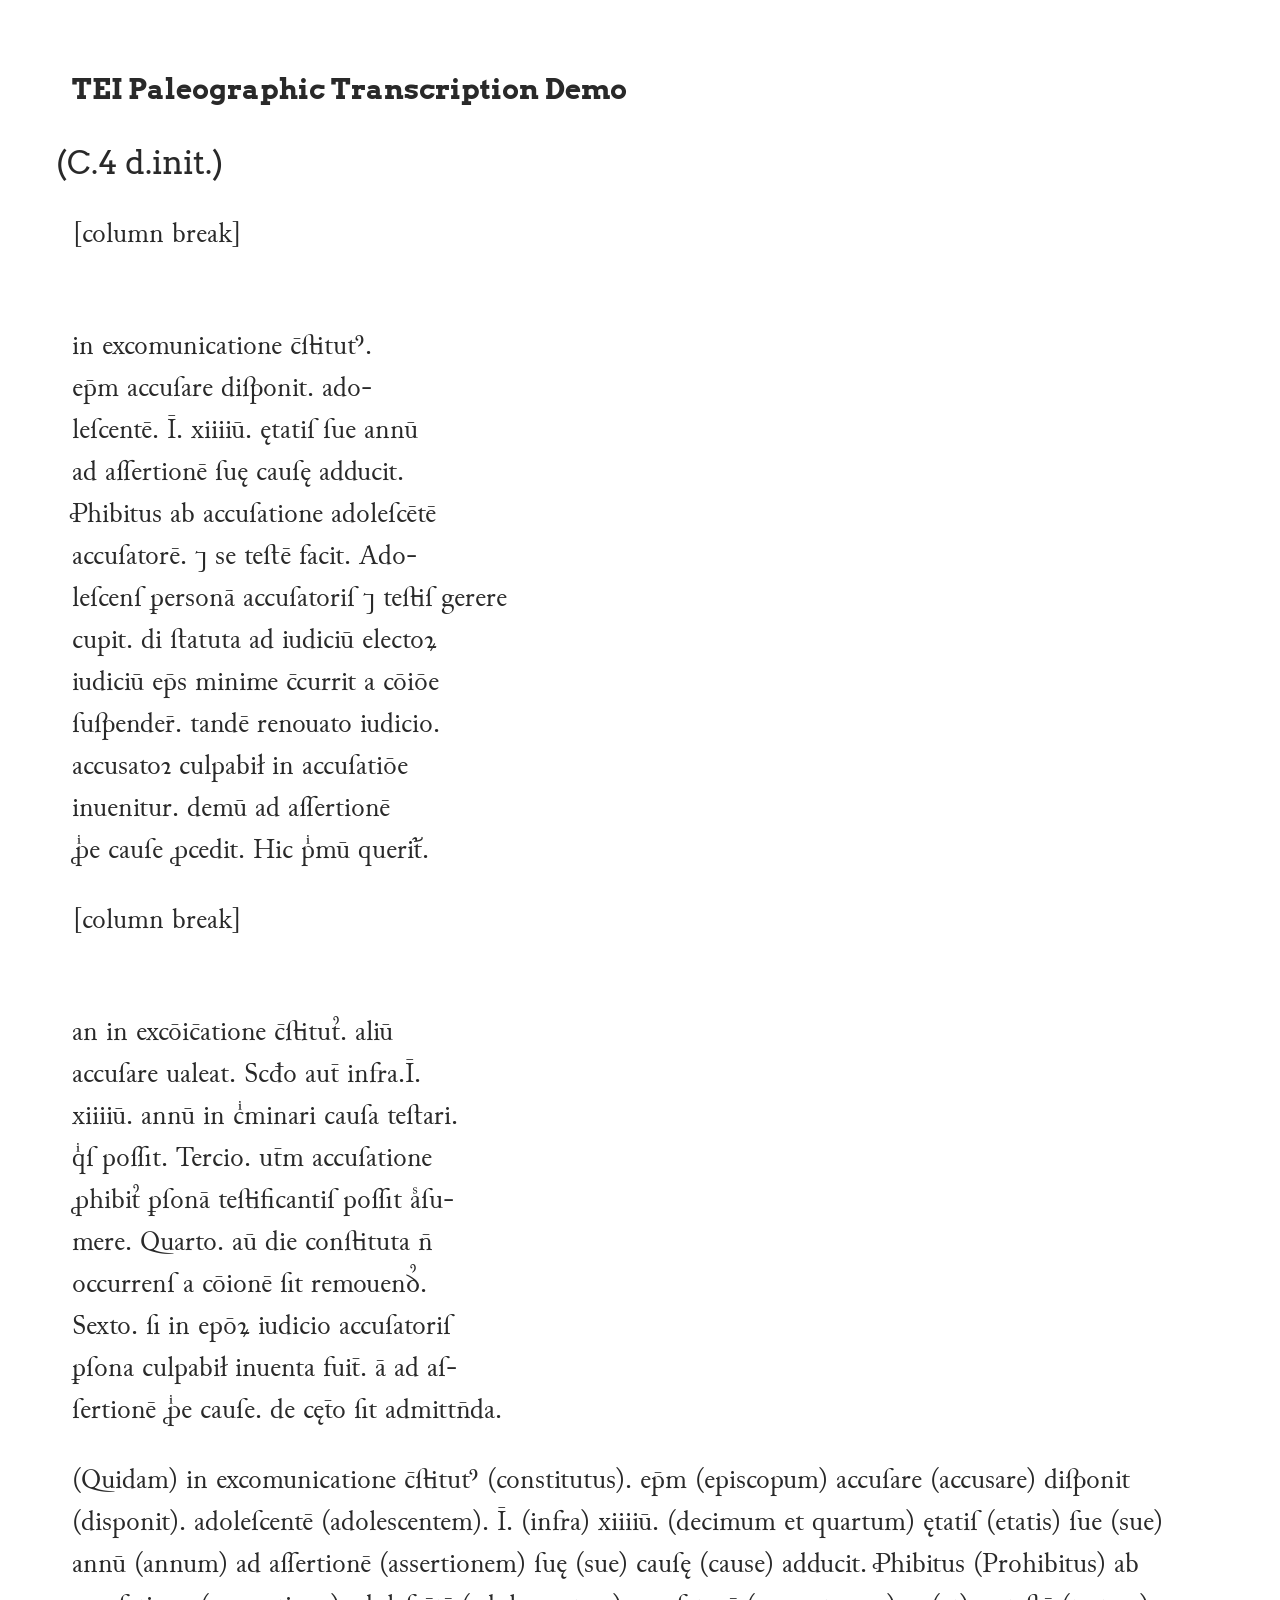
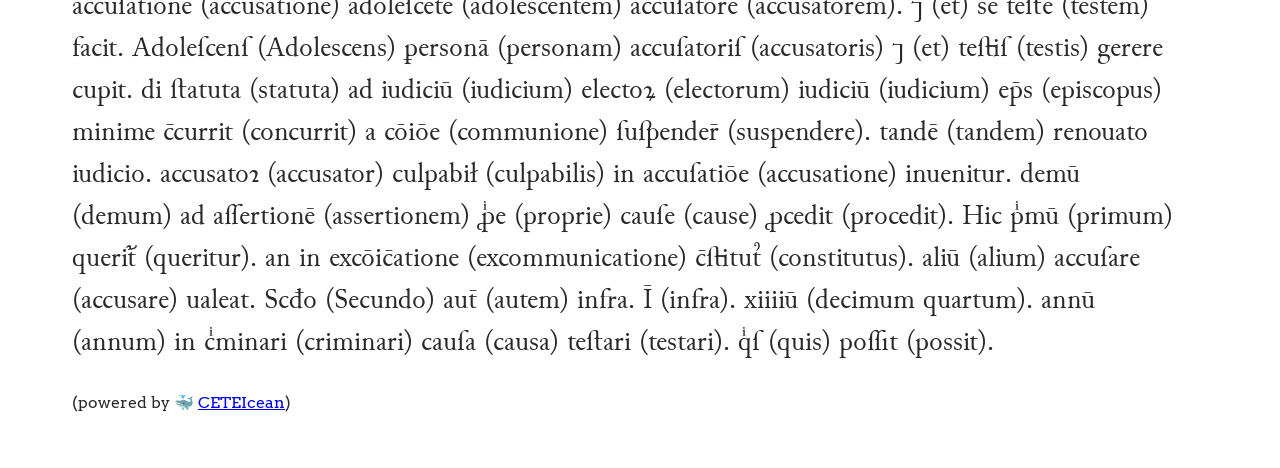
<file: diplomatic.html>
<!doctype html>
<html lang="en">
  <head>
    <title>Gratian's Decretum C.4</title>
    <meta charset="utf-8">
    <meta name="description" content="Gratian's Decretum C.4">
    <meta name="author" content="Paul Evans">
    <meta name="author" content="Emily Bolender">
    <meta name="author" content="Paige Ferguson">
    <script src="js/CETEI.js"></script>
    <link rel="stylesheet" href="css/CETEIcean.css"/>
    <link rel="stylesheet" href="css/overrides.css"/>
    <link rel="stylesheet" href="css/diplomatic.css"/>
  </head>
  <body>
    <div id="TEI"></div>
    <script>
      var CETEIcean = new CETEI()
      CETEIcean.getHTML5("data/Paleo.xml", function(data) {
        document.getElementById("TEI").appendChild(data)
      })
    </script>
    <p style="font-family: Arvo">(powered by &#x1F433;
    <a href="https://github.com/TEIC/CETEIcean">CETEIcean</a>)</p>
  </body>
</html>
</file>
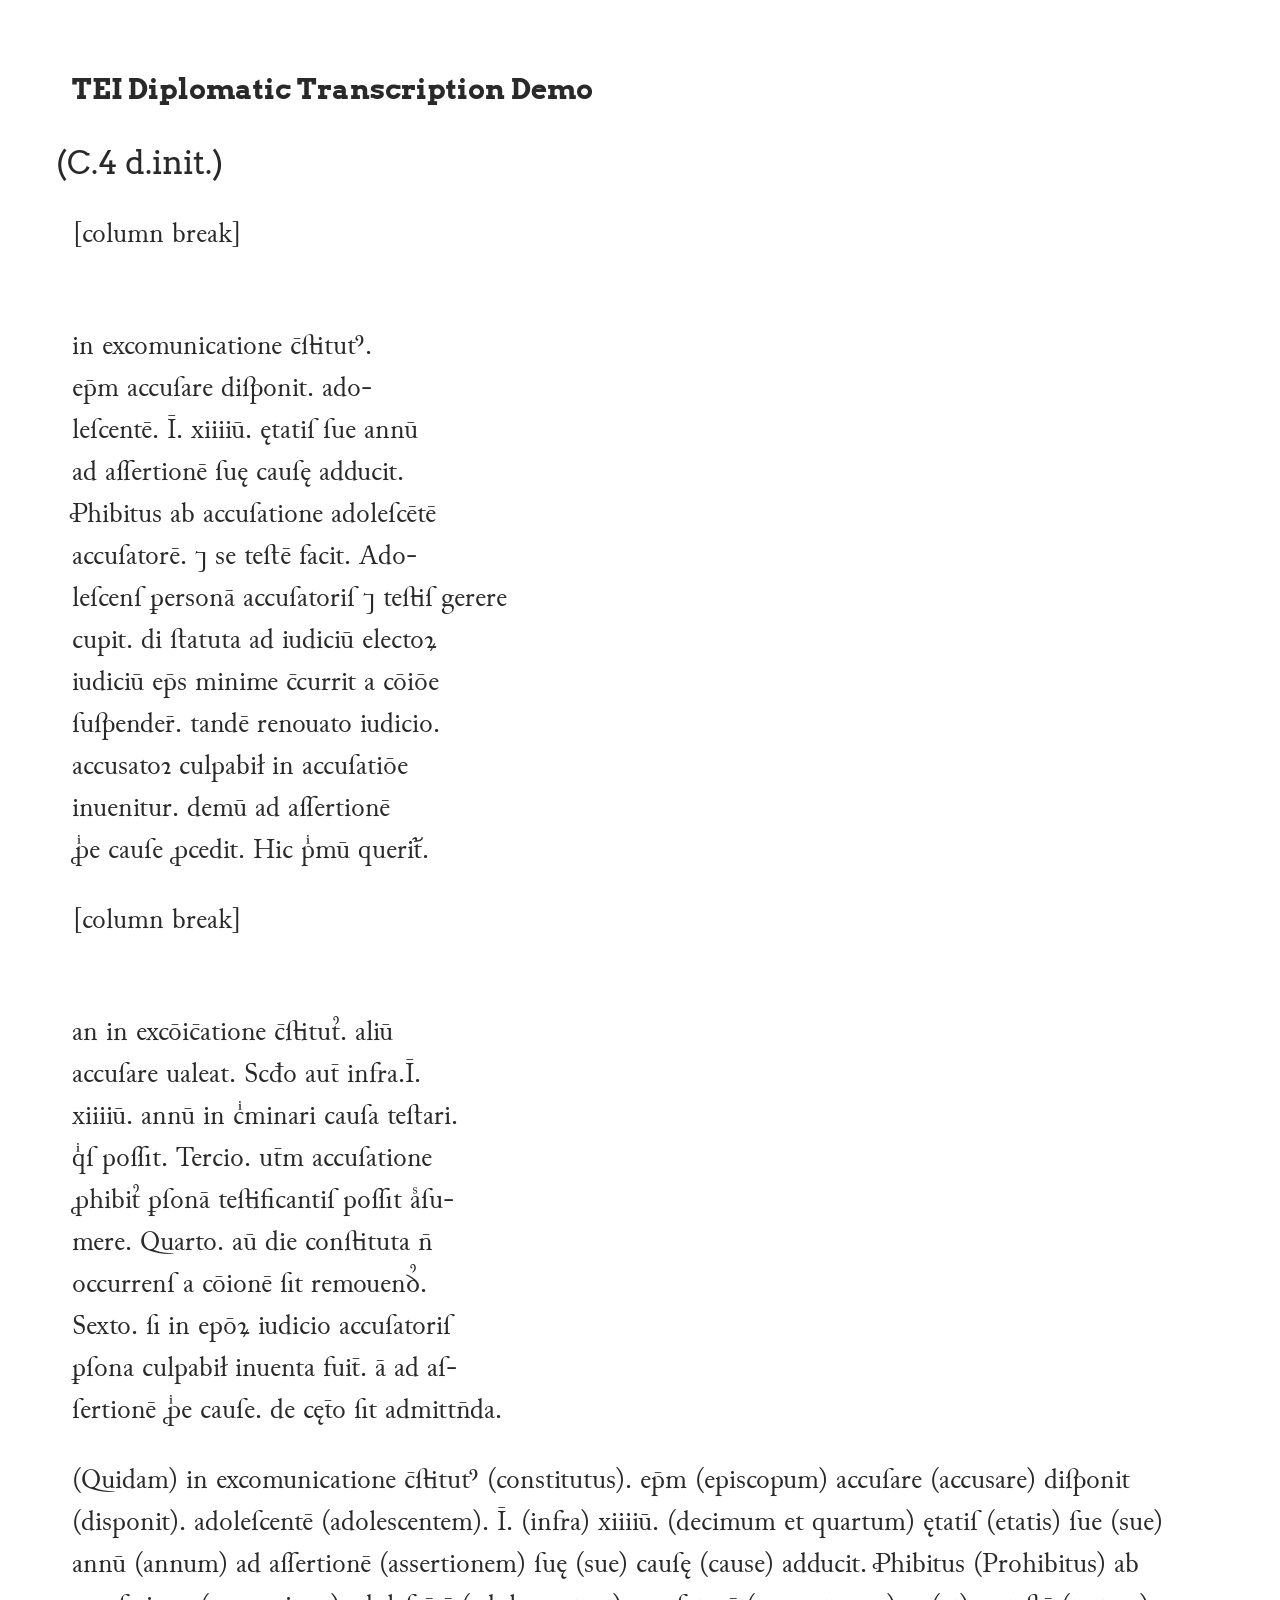
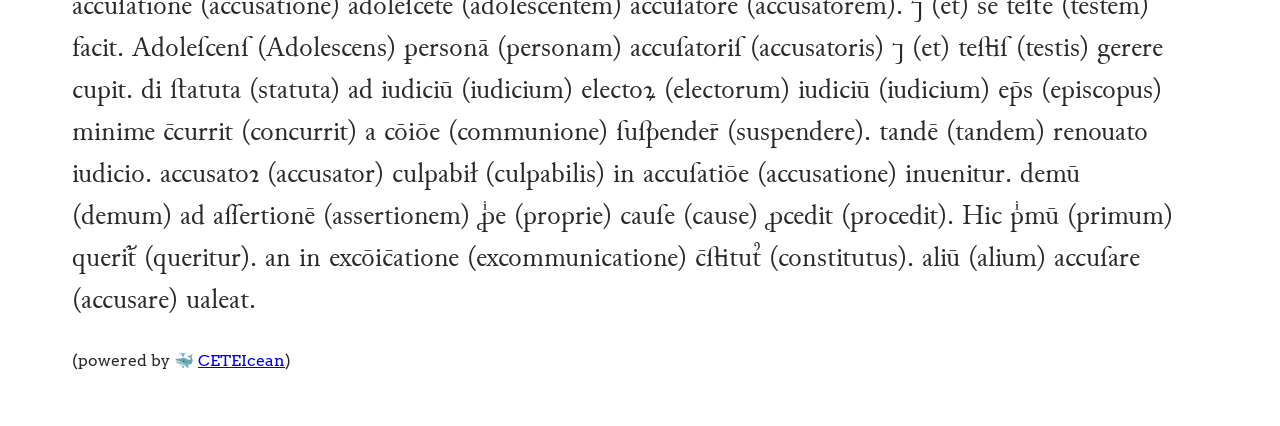
<file: index1.html>
<!doctype html>
<html lang="en">
  <head>
    <title>Gratian's Decretum (C.4)</title>
    <meta charset="utf-8">
    <meta name="description" content="Gratian's Decretum (C.4)">
    <meta name="author" content="Paul Evans">
    <meta name="author" content="Emily Bolender">
    <meta name="author" content="Paige Ferguson">
    <script src="js/CETEI.js"></script>
    <link rel="stylesheet" href="css/CETEIcean.css"/>
    <link rel="stylesheet" href="css/overrides.css"/>
    <link rel="stylesheet" href="css/diplomatic.css"/>
  </head>
  <body>
    <div id="TEI"></div>
    <script>
      var CETEIcean = new CETEI()
      CETEIcean.getHTML5("data/Mufi.xml", function(data) {
        document.getElementById("TEI").appendChild(data)
      })
    </script>
    <p style="font-family: Arvo">(powered by &#x1F433;
    <a href="https://github.com/TEIC/CETEIcean">CETEIcean</a>)</p>
  </body>
</html>
</file>
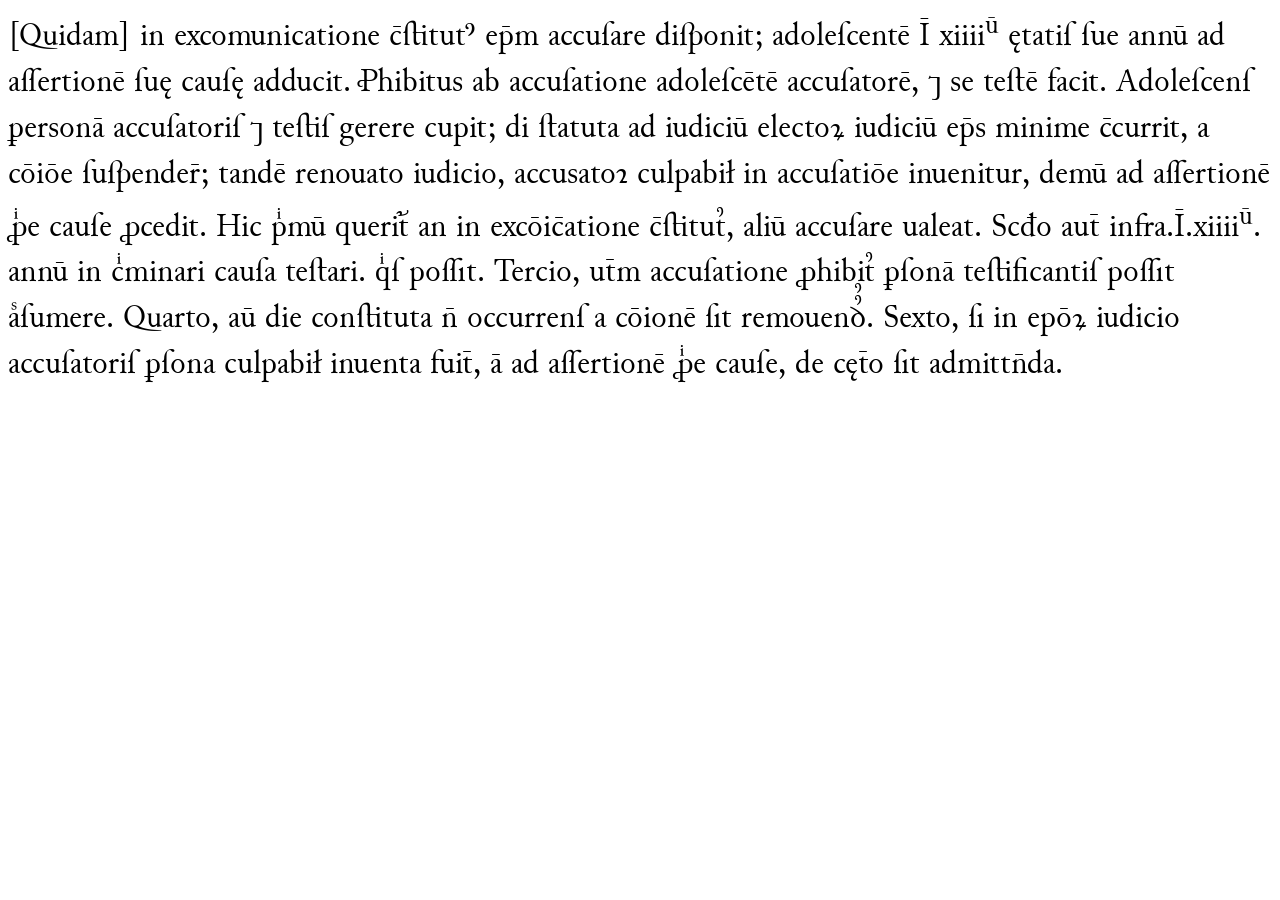
<file: mufi.html>
<html>
  <head>
    <title>HTML Diplomatic Transcription Demo</title>
    <link rel="stylesheet" href="css/mufi.css"/>
  </head>
  <body>
    <p>
    [Quidam] in excomunicatione c̄ſtitutꝰ ep̄m accuſare diſponit; adoleſcentē Ī
    xiiii<sup>ū</sup> ętatiſ ſue annū ad aſſertionē ſuę cauſę adducit. Ꝓhibitus
    ab accuſatione adoleſcētē accuſatorē, ⁊ se teſtē facit. Adoleſcenſ ꝑersonā
    accuſatoriſ ⁊ teſtiſ gerere cupit; di ſtatuta ad iudiciū electoꝝ iudiciū
    ep̄s minime c̄currit, a cōiōe ſuſpender̄; tandē renouato iudicio, accusatoꝛ
    culpabił in accuſatiōe inuenitur, demū ad aſſertionē ꝓͥe cauſe ꝓcedit. Hic
    pͥmū querit᷑ an in excōic̄atione c̄ſtitut᷒, aliū accuſare ualeat. Scđo aut̄
    infra.Ī.xiiii<sup>ū</sup>. annū in cͥminari cauſa teſtari. qͥſ poſſit.
    Tercio, ut̄m accuſatione ꝓhibit᷒ ꝑſonā teſtificantiſ poſſit aᷤſumere.
    Quarto, aū die conſtituta n̄ occurrenſ a cōionē ſit remouenꝺ᷒᷒. Sexto, ſi in
    epōꝝ iudicio accuſatoriſ ꝑſona culpabił inuenta fuit̄, ā ad aſſertionē ꝓͥe
    cauſe, de cęt̄o ſit admittn̄da.
    </p>
  </body>
</html>
</file>
<file: css/CETEIcean.css>
/* Choice elements */
tei-choice tei-abbr + tei-expan:before,
tei-choice tei-expan + tei-abbr:before,
tei-choice tei-sic + tei-corr:before,
tei-choice tei-corr + tei-sic:before,
tei-choice tei-orig + tei-reg:before,
tei-choice tei-reg + tei-orig:before {
  content: " (";
}
tei-choice tei-abbr + tei-expan:after,
tei-choice tei-expan + tei-abbr:after,
tei-choice tei-sic + tei-corr:after,
tei-choice tei-corr + tei-sic:after,
tei-choice tei-orig + tei-reg:after,
tei-choice tei-reg + tei-orig:after {
  content: ")";
}
/* A */
tei-ab {
  display: block;
  margin-top: 1em;
  margin-bottom: 1em;
}
tei-accMat {
  display: block;
}
tei-accMat:before {
  content: "accompanying materials: ";
}
tei-acquisition {
  display: block;
  margin-top: 0;
  margin-bottom: 0;
}
tei-acquisition:before {
  font-weight: bold;
  content: "acquisition";
}
tei-activity {
  display: block;
}
tei-activity:before {
  content: "activity: ";
}
tei-actor {
  /* Empty Rule Set */
}
/* add */
/* Could add other [place=] variations */
tei-add[place=above] {
  vertical-align: super;
}
tei-add[place=inline]:before {
  content: "«";
}
tei-add[place=inline]:after {
  content: "»";
}
tei-add[place=below] {
  vertical-align: sub;
}
tei-addName {
  /* Empty Rule Set */
}
tei-addSpan {
  /* Empty Rule Set */
}
tei-additional {
  display: block;
}
tei-additions {
  display: block;
}
tei-additions:before {
  content: "Significant additions within the document: ";
}
tei-addrLine {
  display: block;
}
tei-address {
  /* Empty Rule Set */
}
tei-address[data-tei-rend~="block"], addresss[data-tei-rendition~="#block"] {
  display: block;
}
tei-adminInfo {
  display: block;
}
tei-affiliation {
  /* Empty Rule Set */
}
tei-age {
  /* Empty Rule Set */
}
tei-alt {
  /* Empty Rule Set */
}
tei-altGrp {
  /* Empty Rule Set */
}
tei-altIdent {
  /* Empty Rule Set */
}
tei-altIdentifier {
  /* Empty Rule Set */
}
tei-am {
  /* Empty Rule Set */
}
tei-analytic {
  /* Empty Rule Set */
}
tei-anchor {
  /* Empty Rule Set */
}
tei-app {
  /* Empty Rule Set */
}
tei-app tei-note {
  display: none;
}
tei-appInfo {
  display: block;
}
tei-appInfo:before {
  content: "Application information: ";
}
tei-application {
  display: block;
}
tei-application:after {
  content: " " attr(version);
}
tei-arc {
  /* Empty Rule Set */
}
tei-argument {
  display: block;
}
tei-att {
  font-family: Courier,monospace;
}
tei-att:before {
  content: "@";
}
tei-attDef {
  /* Empty Rule Set */
}
tei-attList {
  /* Empty Rule Set */
}
tei-attRef {
  /* Empty Rule Set */
}
tei-author {
  /* Empty Rule Set */
}
tei-titleStmt > tei-author {
  display: block;
  margin-bottom: 1em;
}
tei-authority {
  /* Empty Rule Set */
}
tei-publicationStmt > tei-availability {
  font-size: 80%;
}
tei-publicationStmt > tei-availability:before {
  font-weight: bold;
  content: "Availability: ";
}
tei-publicationStmt > tei-availability[data-tei-status]:before {
  font-weight: bold;
  content: "Availability (" attr(status) "): ";
}
/* B */
tei-back {
  display: block;
}
tei-bibl {
  /* Empty Rule Set */
}
tei-bibl[data-tei-rend~="block"], bibl[data-tei-rendition~="#block"] {
  display: block;
  padding-left: 2em;
  text-indent: -2em;
}
tei-biblFull {
  display: block;
}
tei-biblScope {
  /* Empty Rule Set */
}
tei-biblStruct {
  /* Empty Rule Set */
}
tei-bicond {
  /* Empty Rule Set */
}
tei-binary {
  /* Empty Rule Set */
}
tei-binaryObject {
  /* Empty Rule Set */
}
tei-binding {
  display: block;
}
tei-binding:before {
  content: "Binding: \a";
  white-space: pre-wrap;
}
tei-binding[data-tei-contemporary]:before {
  content: "Binding: \A" "Contemporary: " attr(contemporary) "\A";
  white-space: pre-wrap;
}
tei-bindingDesc {
  display: block;
}
tei-bindngDesc:before {
  content: "Binding Description: \A";
}
tei-birth {
  display: block;
}
tei-birth:before {
  content: "Birth: ";
}
tei-bloc {
  /* Empty Rule Set */
}
tei-broadcast {
  /* Empty Rule Set */
}
tei-byline {
  /* Empty Rule Set */
}
/* c */
tei-c {
  /* Empty Rule Set */
}
tei-cRefPattern {
  display: none;
}
tei-caesura {
  /* Empty Rule Set */
}
tei-camera {
  /* Empty Rule Set */
}
tei-caption {
  display: block;
  margin-top: 1em;
  margin-bottom: 1em;
}
tei-case[data-tei-value]:before {
  font-weight: bold;
  content: attr(value) " ";
}
tei-castGroup {
  display: block;
  margin-top: 1em;
  margin-bottom: 1em;
}
tei-castItem {
  display: list-item;
}
tei-castList {
  display: block;
  list-style-type: none;
  margin-top: 1em;
  margin-bottom: 1em;
  margin-left: 2em;
}
tei-catDesc {
  /* Empty Rule Set */
}
tei-catRef {
  /* Empty Rule Set */
}
tei-category {
  /* Empty Rule Set */
}
tei-cb {
  display: block;
  margin-top: 1em;
  margin-bottom: 1em;
}
tei-cb:before {
  content: "[column break]";
}
tei-cell {
  display: table-cell;
  padding: 1em 1.5em 1em 1em;
  /*
tei-border-left: 2px solid @border-color;
tei-border-top:2px solid @border-color;
tei-*/
  border: 1px dotted #aaaaaa;
  width: 100%;
}
/* for cell or row with @role = label */
tei-[data-tei-role=label] {
  font-weight: bold;
}
tei-certainty {
  /* Empty Rule Set */
}
tei-change {
  /* Empty Rule Set */
}
tei-channel {
  /* Empty Rule Set */
}
tei-charDecl {
  /* Empty Rule Set */
}
tei-charName {
  /* Empty Rule Set */
}
tei-charProp {
  /* Empty Rule Set */
}
tei-choice {
  /* Empty Rule Set */
}
tei-cit {
  /* Empty Rule Set */
}
tei-cl {
  /* Empty Rule Set */
}
tei-classCode {
  /* Empty Rule Set */
}
tei-classDecl {
  /* Empty Rule Set */
}
tei-classRef {
  /* Empty Rule Set */
}
tei-classSpec {
  /* Empty Rule Set */
}
tei-classes {
  /* Empty Rule Set */
}
tei-climate {
  display: block;
  margin-top: 1em;
  margin-bottom: 1em;
}
tei-climate:before {
  font-weight: bold;
  content: "Climate: ";
}
tei-closer {
  /* Empty Rule Set */
}
tei-code {
  font-family: Courier,monospace;
}
/* jawalsh:
For things like collation, condition, etc. that can have text or paragraphs as
children, we should use margins, when the content is text, and no margins when there
are child paragraphs (or other block elements). Otherwise we end up with double
margins. */
tei-collation {
  display: block;
  margin-top: 1em;
  margin-bottom: 1em;
}
tei-collection {
  /* Empty Rule Set */
}
tei-colloc {
  /* Empty Rule Set */
}
tei-colophon {
  font-style: italic;
}
tei-cond {
  /* Empty Rule Set */
}
tei-condition {
  display: block;
  margin-top: 1em;
  margin-bottom: 1em;
}
tei-constitution {
  display: block;
  margin-top: 1em;
  margin-bottom: 1em;
}
tei-constitution:before {
  font-weight: bold;
  content: "Constitution: ";
}
tei-constitution[data-tei-type] {
  display: block;
  margin-top: 1em;
  margin-bottom: 1em;
}
tei-constitution[data-tei-type]:before {
  font-weight: bold;
  content: "Constitution (" attr(type) "): ";
}
tei-constitution[data-tei-type=frags] {
  display: block;
  margin-top: 1em;
  margin-bottom: 1em;
}
tei-constitution[data-tei-type=frags]:before {
  font-weight: bold;
  content: "Constitution (fragments): ";
}
tei-constraint {
  /* Empty Rule Set */
}
tei-constraintSpec {
  /* Empty Rule Set */
}
tei-content {
  /* Empty Rule Set */
}
/* jawalsh:
tei-Need to discuss and coordinate handling of sic/corr, abbr/expan, and orig/reg */
tei-corr {
  /* Empty Rule Set */
}
tei-correction {
  /* Empty Rule Set */
}
tei-country {
  /* Empty Rule Set */
}
tei-creation {
  /* Empty Rule Set */
}
/*jawalsh:
tei-Need to handle attributes for custEvent. All the att.datable* attributes will be tricky.
tei-custodialHist and custEvent may normally be hidden along with other header metadata, but
tei-we'll have other datable elements that may be tricky. */
tei-custEvent {
  display: list-item;
}
tei-custodialHist {
  display: block;
  margin-top: 1em;
  margin-bottom: 1em;
}
/* d */
tei-date[data-tei-when]:empty:before {
  content: attr(when);
}
/* e */
tei-editionStmt {
  display:block;
}
tei-egXML {
  display: block;
  font-size: 80%;
  margin-left: 1em;
  padding-left: 1em;
  border-left: 1px solid #aaaaaa;
  margin-top: .75em;
  margin-bottom: .75em;
  padding-top: .75em;
  padding-bottom: .75em;
  font-family: monospace;
  white-space: pre;
}
tei-emph {
  font-style: italic;
}
tei-encodingDesc {
  display: none;
}
tei-epigraph {
  display: block;
  margin-top: 1em;
  margin-bottom: 1em;
}
tei-explicit {
  font-style: italic;
}
tei-fileDesc > extent {
  display: none;
}
/* f */
tei-figure {
  display: block;
  text-align: center;
  margin-left: auto;
  margin-right: auto;
}
/* g */
tei-g {
  /* Empty Rule Set */
}
tei-gap {
  /* GLS: Depending upon how we handle gap and lacuna, we may want to enclose in [] */
}
tei-gap[data-tei-reason='lost']:before {
  content:'[';
}
tei-gap[data-tei-reason='lost']:after {
  content: attr(data-content) ']';
}
tei-gap[data-tei-reason='illegible']:after {
  content: attr(data-content);
}
tei-gb {
  /* Empty Rule Set */
}
tei-gen {
  /* Empty Rule Set */
}
tei-genName {
  /* Empty Rule Set */
}
tei-geo {
  /* Empty Rule Set */
}
tei-geoDecl {
  /* Empty Rule Set */
}
tei-geogFeat {
  /* Empty Rule Set */
}
tei-geogName {
  /* Empty Rule Set */
}
tei-gi {
  font-family: Courier,monospace;
}
tei-gi:before {
  content: "<";
}
tei-gi:after {
  content: ">";
}
tei-gloss {
  /* Empty Rule Set */
}
tei-glyph {
  /* Empty Rule Set */
}
tei-glyphName {
  /* Empty Rule Set */
}
tei-gram {
  /* Empty Rule Set */
}
tei-gramGrp {
  /* Empty Rule Set */
}
tei-graph {
  /* Empty for now */
}
tei-graphic {
}
tei-group {
  /* Empty Rule Set */
}
/* h */
tei-handDesc {
  /* Empty Rule Set */
}
tei-handNote {
  /* Empty Rule Set */
}
tei-handNotes {
  /* Empty Rule Set */
}
tei-handShift {
  /* Empty Rule Set */
}
/* Need head with TEI parent to distinguish from HTML head */
tei-TEI tei-head {
  display: block;
  font-family: Arvo, sans-serif;
  font-weight: normal;
}
tei-body > tei-head {
  font-size: 180%;
  text-indent: -0.5em;
}
tei-div.textpart {
  display: none;
}
tei-div > tei-head {
  font-size: 170%;
  text-indent: -0.5em;
}
tei-div > tei-div > tei-head {
  font-size: 155%;
}
tei-div > tei-div > tei-div > tei-head {
  font-size: 140%;
}
tei-div > tei-div > tei-div > tei-div > tei-head, list > tei-head {
  font-size: 130%;
}
tei-div > tei-div > tei-div > tei-div > tei-div > tei-head {
  font-size: 120%;
}
tei-div > tei-div > tei-div > tei-div > tei-div > tei-div tei-head {
  font-size: 110%;
}
tei-figure > tei-head {
  display: block;
  margin: 1.5em auto 1.5em auto;
  padding: .5em 1.5em 1.5em 1.5em;
  border: 1px solid black;
  border-radius: 15px;
  width: 325px;
  position: relative;
  border: 1px solid #aaaaaa;
  background: #fafafa;
  /* reset text-indent for note with <l> ancestors. */
  text-indent: 0;
  font-size: 85%;
  text-align: justify;
  -webkit-box-shadow: 0px 1px 3px rgba(0, 0, 0, 0.25);
  -moz-box-shadow: 0px 1px 3px rgba(0, 0, 0, 0.25);
  box-shadow: 0px 1px 3px rgba(0, 0, 0, 0.25);
  width: 85%;
  font-family: Georgia, Serif;
  font-size: 13pt;
}
tei-headItem {
  /* Empty Rule Set */
}
tei-headLabel {
  /* Empty Rule Set */
}
tei-height {
  /* Empty Rule Set */
}
tei-heraldry {
  /* Empty Rule Set */
}
tei-hi[rend="caps"] {
  font-weight:bold;
}
tei-hi[rend="italic"] {
  font-style: italic;
}
tei-hi {
  /* GLS: do we want to bold this or change the background color? */
}
tei-history {
  /* Empty Rule Set */
}
tei-hom {
  /* Empty Rule Set */
}
tei-hyph {
  /* Empty Rule Set */
}
tei-hyphenation {
  /* Empty Rule Set */
}
/* i */
tei-iNode {
  /* Empty Rule Set */
}
tei-iType {
  /* Empty Rule Set */
}
tei-ident {
  font-family: Courier,monospace;
}
tei-idno {
  /* Empty Rule Set */
}
tei-if {
  /* Empty Rule Set */
}
tei-iff {
  /* Empty Rule Set */
}
tei-imprimatur {
  /* Empty Rule Set */
}
tei-imprint {
  /* Empty Rule Set */
}
tei-incident {
  /* Empty Rule Set */
}
tei-incipit {
  font-style: italic;
}
tei-index {
  /* Empty Rule Set */
}
tei-institution {
  /* Empty Rule Set */
}
tei-interaction {
  /* Empty Rule Set */
}
tei-interpGrp {
  /* Empty Rule Set */
}
tei-interpretation {
  /* Empty Rule Set */
}
tei-item {
  display: list-item;
  margin-left: 1em;
}
tei-cell item {
  margin-left: 1em;
}

/* j */
tei-join {
  /* Empty Rule Set */
}
tei-joinGrp {
  /* Empty Rule Set */
}
/* k */
tei-keywords {
  /* Empty Rule Set */
}
tei-kinesic {
  /* Empty Rule Set */
}
/* l */
tei-l {
  display: block;
  width: 35em;
}
tei-l[data-lineno]:before {
  content: attr(data-lineno);
  position: absolute;
  left: 2em;
}
tei-lacunaEnd {
  /* Empty Rule Set */
}
tei-lacunaStart {
  /* Empty Rule Set */
}
tei-lang {
  /* Empty Rule Set */
}
tei-langKnowledge {
  /* Empty Rule Set */
}
tei-langKnown {
  /* Empty Rule Set */
}
tei-langUsage {
  /* Empty Rule Set */
}
tei-language {
  /* Empty Rule Set */
}
tei-layout {
  /* Empty Rule Set */
}
tei-layoutDesc {
  /* Empty Rule Set */
}
tei-lb {
  /* Empty Rule Set */
}
tei-lb:after {
  content: '\a';
  white-space: pre;
}
tei-lbl {
  /* Empty Rule Set */
}
tei-leaf {
  /* Empty Rule Set */
}
tei-app[data-tei-type=inline] tei-lem {
}
tei-lg {
  display: block;
  margin-top: 1em;
  margin-bottom: 1em;
}
tei-link {
  /* Empty Rule Set */
}
tei-linkGrp {
  /* Empty Rule Set */
}
tei-list {
  display: block;
  margin-top: 1em;
  margin-bottom: 1em;
  list-style-type: none;
}
tei-item > tei-list {
  margin-top: 0;
}
tei-sourceDesc tei-list {
  list-style-type: none;
}
tei-sourceDesc > tei-list > tei-head {
  font-size: 140%;
  font-weight: bold;
}
tei-sourceDesc tei-list > tei-item {
  display: list-item;
}

/* Match only lists that are descendants of
tei-text. Otherwise they show up in the header. */
tei-text tei-list[type=simple] {
  list-style-type: none;
}
tei-text tei-list[type=bulleted] {
  list-style-type: disc;
}
tei-text tei-list[type=ordered] {
  list-style-type: none;
  counter-reset: items 0;
}
tei-text tei-list[type=ordered] > tei-item {
  display: list-item;
  margin-left: 0;
}
tei-item > tei-list[type=ordered] {
  margin-left: 1em;
}
tei-text tei-list[type=ordered] > item:before {
  counter-increment: items 1;
  content: counter(items, decimal) ". ";
}
tei-text tei-list[type=gloss] {
  list-style-type: none;
}
tei-list[type="gloss"] > tei-label {
  display: block;
  margin-top: 0.25em;
  margin-bottom: 0.25em;
  font-weight: bold;
}
tei-list[type="gloss"] > tei-item {
  margin-left: 2em;
}
tei-item > tei-list[type=ordered] {
  margin-left: 1em;
}
tei-listApp {
  display: block;
  margin: 1em;
  padding: 1em;
}

/* sourceDesc lists */
tei-listBibl {
  display:block;
  list-style-type: none;
  margin-left: .5 em;
  margin-top: .5em;
}
tei-listBibl > tei-head {
  font-size: 120%;
  font-weight: bold;
}
tei-listBibl > tei-bibl {
  display: list-item;
  margin-left: .5em;
}
tei-listWit {
  display:block;
  list-style-type: none;
  margin-left: .5em;
}
tei-listWit > tei-head {
  font-size: 120%;
  font-weight: bold;
}
tei-listWit > tei-witness {
  display: list-item;
  margin-left: 2em;
  text-indent: -1.1em;
}
tei-witness > tei-listWit {
  display: inline;
}
tei-witness > tei-listWit > tei-head {
  display: inline;
}
tei-witness > tei-listWit > tei-witness {
  display: inline;
}
tei-localName {
  /* Empty Rule Set */
}
tei-locale {
  /* Empty Rule Set */
}
tei-location {
  /* Empty Rule Set */
}
tei-locus {
  display: none;
}
tei-locusGrp {
  /* Empty Rule Set */
}
/* m */
tei-m {
  /* Empty Rule Set */
}
tei-macroRef {
  /* Empty Rule Set NOT SURE WHAT EXACTLY*/
}
tei-macroSpec {
  /* dunno */
}
tei-mapping {
  /* not sure, maybe create rends for a few standard types, maybe hide */
}
tei-material {
  /* Empty Rule Set */
}
tei-measure {
  /* Empty Rule Set */
}
tei-measureGrp {
  /* probably want to display attributes, at least units and type */
}
tei-meeting {
  /*Block */
}
tei-memberOf {
  /* Empty Rule Set */
}
tei-mentioned {
  /* think do nothing, not real clear on function, maybe hide? */
}
tei-metDecl {
  /* Empty Rule Set */
}
tei-metSym {
  /* Empty Rule Set */
}
tei-milestone {
  display: none;
  margin-left: auto;
  margin-right: auto;
  text-align: center;
}
tei-milestone:before {
  /*content: "* * * * *";*/
}
tei-moduleRef {
  /* probably hide, not sure how we want to deal */
}
tei-moduleSpec {
  /* probably hide, not sure how we want to deal */
}
tei-monogr {
  /* block with space above, below */
}
tei-mood {
  /* Empty Rule Set */
}
tei-move {
  /* not sure, block, maybe just ital, maybe in parenths*/
}
tei-msContents {
  /* inline */
}
tei-msDesc {
  /* block with space above, below */
}
tei-msIdentifier {
  /* block */
}
tei-msItem {
  /* block */
}
tei-msItemStruct {
  /* block */
}
tei-msName {
  /* Empty Rule Set */
}
tei-msPart {
  /* not sure, think block */
}
tei-musicNotation {
  font-weight: bold;
}
tei-musicNotation:before {
  font-weight: bold;
  content: "Musical Notation: ";
}
/* n */
tei-name {
  /* Empty Rule Set */
}
tei-nameLink {
  /* Empty Rule Set */
}
tei-namespace {
  /* not sure, hide? */
}
tei-nationality {
  /* Empty Rule Set */
}
tei-node {
  display: none;
}
tei-normalization {
  /* Empty Rule Set */
}
tei-note {
  /*
  display: block;
  margin: 1.5em auto 1.5em auto;
  padding: .5em 1.5em 1.5em 1.5em;
  border: 1px solid black;
  border-radius: 15px;
  width: 325px;
  position: relative;
  border: 1px solid #aaaaaa;
  background: #fafafa;
  /* reset text-indent for note with <l> ancestors. */
  /*
  text-indent: 0;
  font-size: 85%;
  text-align: justify;
  -webkit-box-shadow: 0px 1px 3px rgba(0, 0, 0, 0.25);
  -moz-box-shadow: 0px 1px 3px rgba(0, 0, 0, 0.25);
  box-shadow: 0px 1px 3px rgba(0, 0, 0, 0.25);
  */
}
tei-notesStmt {
  /* do we want to box each individual <note> if they're in a <notesStmt>? */
  display: none;
}
tei-num {
  /* Empty Rule Set */
}
tei-number {
  /* Empty Rule Set */
}
tei-numeric {
  /* not sure, depends how we're dealing with <f>'s */
}
tei-nym {
  /* not really sure here */
}
/* o */
tei-oRef {
  /* not sure, think do nothing */
}
tei-oVar {
  font-style: italic;
}
tei-objectDesc {
  /* Empty Rule Set */
}
tei-objectType {
  /* Empty Rule Set */
}
tei-occupation {
  /* Empty Rule Set */
}
tei-offset {
  /* Empty Rule Set */
}
tei-opener {
  /* Empty Rule Set */
}
tei-org {
  /* Empty Rule Set */
}
tei-orgName {
  /* Empty Rule Set */
}
tei-origDate {
  /* Empty Rule Set */
}
tei-origPlace {
  font-weight: bold;
}
tei-origPlace:before {
  font-weight: bold;
  content: "Place of Origin: ";
}
tei-origin {
  /* Empty Rule Set */
}
/* p */
tei-p {
  display: block;
  margin-top: 1em;
  margin-bottom: 1em;
  text-align: justify;
}
*[data-tei-rendition~="#center"] p {
  text-align: center;
}
tei-availability > p:first-child {
  margin-top: 0em;
}
tei-pRef {
  /* rend attribute target */
}
tei-pVar {
  /* rend attribute target */
}
tei-particDesc {
  /* Empty Rule Set */
}
tei-pause {
  /* Empty Rule Set*/
}
tei-pb {
  /*
  display: block;
  width: 100%;
  text-align: right;
  color: gray;
  margin: 2em 0 2em 0;
  font-size: 11pt;
  */
}
/*
tei-pb:before {
tei-	content: "[page:\a0" attr(n) "]";
}
tei-*/
tei-pc {
  /* Empty Rule Set */
}
tei-per {
  /* don't know, check back */
}
tei-performance {
  display: block;
  margin-top: 1em;
  margin-bottom: 1em;
}
tei-persName {
  /* Empty Rule Set */
}
tei-person {
  display: block;
  margin-top: 1em;
  margin-bottom: 1em;
}
tei-personGrp {
  display: block;
  margin-top: 1em;
  margin-bottom: 1em;
}
tei-phr {
  /* Empty Rule Set */
}
tei-physDesc {
  /* Empty Rule Set */
}
tei-place {
  /* Empty Rule Set */
}
tei-placeName {
  /* Empty Rule Set */
}
tei-population {
  /* dunno with this one */
}
tei-pos {
  /* Empty Rule Set */
}
tei-postBox {
  /* Empty Rule Set */
}
tei-postCode {
  /* Empty Rule Set */
}
tei-postscript {
  display: block;
  margin-top: 2em;
}
tei-precision {
  /* Empty Rule Set */
}
tei-preparedness {
  /* Empty Rule Set */
}
tei-principal {
  font-weight: bold;
}
tei-principal:before {
  font-weight: bold;
  content: "Principal: ";
}
tei-profileDesc {
  display: none;
}
tei-projectDesc {
  /* Empty Rule Set */
}
tei-prologue {
  /* Empty Rule Set */
}
tei-pron {
  /* Empty Rule Set */
}
tei-provenance {
  /* inline */
}
tei-pubPlace {
  /* Empty Rule Set */
}
tei-publicationStmt > * {
  display: none;
}
tei-publicationStmt {
  display: block;
  margin-top: 1em;
  margin-bottom: 1em;
}
tei-publicationStmt > date {
  display: none;
}
tei-publicationStmt > publisher {
  display: none;
}
tei-purpose {
  /* Empty Rule Set */
}
/* q */
tei-q {
  quotes: "\201c" "\201d" "\2018" "\2019" "\201c" "\201d" "\2018" "\2019" "\201c" "\201d" "\2018" "\2019" "\201c" "\201d";
}
tei-q:before {
  content: "";
}
tei-q:after {
  content: "";
}
tei-q[data-tei-next]:after {
  content: "" !important;
}
tei-q[data-tei-prev]:before {
  content: "" !important;
}
tei-quotation {
  /* Empty Rule Set */
}
tei-quote {
tei-font-style:italic;
}
/*
tei-quote {
  quotes: "\201c" "\201d" "\2018" "\2019" "\201c" "\201d" "\2018" "\2019" "\201c" "\201d" "\2018" "\2019" "\201c" "\201d";
}
tei-quote:before {
  content: open-quote;
}
tei-quote:after {
  content: close-quote;
}
tei-quote[next]:after {
  content: "" !important;
}
tei-quote[prev]:before {
  content: "" !important;
}
tei-*/
/* r */
tei-app tei-rdg {
  /*perhaps choice */
  display:none;
}
tei-rdgGrp {
  /* Empty Rule Set */
}
tei-re {
  display: block;
  margin-top: 0;
  margin-bottom: 0;
}
tei-recordHist {
  display: block;
  margin-top: 1em;
  margin-bottom: 1em;
}
tei-recording {
  /* not sure here, only in header? */
}
tei-recordingStmt {
  /* Empty Rule Set */
}
tei-ref {
  color: #5f0000;
  text-decoration: underline;
}
tei-region {
  /* Empty Rule Set */
}
tei-relatedItem {
  /* Empty Rule Set */
}
tei-relation {
  /* Don't Know*/
}
tei-relationGrp {
  /* Empty Rule Set */
}
tei-remarks {
  font-weight: bold;
}
tei-remarks:before {
  font-weight: bold;
  content: "remarks: ";
}
tei-rendition {
  /*Don't remember what we decided to do with this*/
}
tei-repository {
  /* Empty Rule Set */
}
tei-residence {
  /* Empty Rule Set */
}
tei-resp {
  /* Empty Rule Set */
}
tei-respStmt {
  display: block;
  margin-top: 0;
  margin-bottom: 0;
}
/* hide */
tei-restore {
  /* footnote or sidenote perhaps*/
}
tei-revisionDesc {
  display: none;
}
tei-rhyme {
  /* Empty Rule Set */
}
tei-role {
  /* put on same line as roledesc? */
}
tei-roleDesc {
  /* put on same line as role */
}
tei-roleName {
  /* Empty Rule Set */
}
tei-root {
  /* don't know */
}
tei-row {
  display: table-row;
}
tei-rs {
  /* Empty Rule Set */
}
/*label*/
/* s */
/* When TEI document is embedded in HTML page,
   TEI's <s> element can be interpreted by
   browser as HTML <s>, which results in
   a strike-through from the "user agent"
   styles. */
tei-s {
  text-decoration: none;
}
tei-said {
  /* Empty Rule Set */
}
tei-salute {
  display: block;
  margin-top: 1em;
  margin-bottom: 1em;
}
tei-samplingDecl {
  display: block;
  margin-top: 0;
  margin-bottom: 0;
}
tei-schemaSpec {
  /*NOT SURE, talk over with group */
}
tei-scriptDesc {
  /*NOT SURE, talk over with group */
}
tei-scriptNote {
  display: block;
  margin-top: 1em;
  margin-bottom: 1em;
}
tei-scriptStmt {
  /* not sure */
}
tei-seal {
  display: block;
  margin-top: 0;
  margin-bottom: 0;
}
tei-seal:before {
  font-weight: bold;
  content: "Seal: ";
}
tei-sealDesc {
  display: block;
  margin-top: 1em;
  margin-bottom: 1em;
}
tei-secFol:before {
  font-weight: bold;
  content: "Second Folio: ";
}
tei-secl {
}
tei-secl>*:first-child:before {
  content: "\a[";
  white-space: pre;
}
tei-secl>*:last-child:after {
  content: "]\a\a";
  white-space: pre;
}
tei-seg {
  /* Empty Set Rule */
  outline: 0px solid transparent;
}
tei-segmentation {
  /* Empty Rule Set */
}
tei-sense {
  display: block;
  margin-top: 0;
  margin-bottom: 0;
}
tei-series {
  /* treat same as seriesstmt? */
}
tei-seriesStmt {
  display: none;
}
tei-set {
  /* Empty Set Rule */
}
tei-setting {
  display: block;
  margin-top: 0;
  margin-bottom: 0;
}
tei-settingDesc {
  /* Empty Set Rule */
}
tei-settlement {
  /* Empty Set Rule */
}
tei-sex {
  /* Empty Rule Set */
}
tei-shift {
  /* seems a bit to complex to do anything with */
}
tei-sic {
  /* rend as choice when contained within a choice tag, perhaps as label with parenthesis after when alone */
}
tei-signatures {
  /* DON't KNOW, look again later */
}
tei-signed {
  display: block;
  margin-top: 2em;
  /*should make name a block when contained within  */
}
tei-soCalled {
  quotes: "\201c" "\201d" "\2018" "\2019" "\201c" "\201d" "\2018" "\2019" "\201c" "\201d" "\2018" "\2019" "\201c" "\201d";
}
tei-soCalled:before {
  content: open-quote;
}
tei-soCalled:after {
  content: close-quote;
}
tei-soCalled[data-tei-next]:after {
  content: "" !important;
}
tei-soCalled[data-tei-prev]:before {
  content: "" !important;
}
tei-socecStatus {
  /* Empty Set Rule */
}
tei-sound {
  font-style: italic;
}
tei-source {
  display: block;
  margin-top: 0;
  margin-bottom: 0;
}
tei-sourceDesc {
  display: none;
}
tei-sp {
  /*empty rule set*/
}
tei-space:before {
  font-weight: bold;
  content: "";
}
tei-span[data-tei-data-n]:before {
  content: attr(data-n);
}
tei-TEI tei-span {
  /*no rules yet */
}
tei-TEI tei-egXML tei-span {
  display: inline;
}
tei-spanGrp {
  /* NOT SURE, look back on */
}
tei-speaker {
  font-weight: bold;
  margin-right: 0;
}
tei-specDesc {
  /* NOT SURE, look back on */
}
tei-specGrp {
  /* NOT SURE, look back on */
}
tei-specGrpRef {
  /* NOT SURE, look back on */
}
tei-specList {
  /* Empty Set Rule */
}
tei-sponsor {
  display: block;
  margin-top: 0;
  margin-bottom: 0;
  /* Block element, maybe labeled  */
}
tei-sponsor:before {
  font-weight: bold;
  content: "Sponsor:";
}
tei-stage {
  display: block;
  margin-top: 1em;
  margin-bottom: 1em;
  font-style: italic;
}
tei-stamp {
  display: block;
  margin-top: 1em;
  margin-bottom: 1em;
}
tei-stamp:before {
  font-weight: bold;
  content: "Stamped: ";
}
tei-state {
  /* Empty Set Rule */
}
tei-stdVals {
  /* Empty Set Rule */
}
tei-street {
  /* Empty Set Rule */
}
tei-stress {
  /* Empty Set Rule */
}
tei-string {
  /* Empty Set Rule */
}
tei-stringVal {
  /* doesn't seem to be part of tei 5 */
}
tei-subc {
  /* Empty Set Rule */
}
tei-subst {
  /* Empty Set Rule */
}
tei-summary {
  /* Empty Set Rule */
}
tei-superEntry {
  /* Block with space above and below, maybe have no block and space for <entry> when contained by this element */
}
tei-supplied {
  /* not sure on this one, seems like we should indicate somehow. Is there a standard way to do this? */
}
tei-support {
  /* Empty Set Rule */
}
tei-supportDesc {
  /* do nothing with or maybe block */
}
tei-surface {
  /* choice */
}
tei-surname {
  /* Empty Set Rule */
}
tei-surplus {
}
tei-surplus>*:first-child:before {
  content: "\a[";
  white-space: pre;
}
tei-surplus>*:last-child:after {
  content: "]\a\a";
  white-space: pre;
}
tei-surrogates {
  /*Empty Rule Set */
}
tei-syll {
  /* Empty Set Rule */
}
tei-symbol {
  /* Empty Set Rule */
}
/* t */
tei-TEI {
  display: block;
}
tei-table {
  border-collapse: separate;
  border-spacing: 2px;
}
/* Why is this selector "TEI table" instead of just "table"? */
tei-TEI tei-table {
  display: block;
  margin-top: 2em;
  margin-bottom: 2em;
  font-size: 12pt;
}
tei-table > head {
  text-align: center;
}
tei-teiHeader {
  display: block;
  /*
tei-border-radius: 15px;
tei-border: 1px solid black;
tei-background:white;
tei-*/
  margin-top: 2em;
  margin-bottom: 2em;
}
tei-TEI > tei-text {
  display: block;
  /*
tei-border-radius: 15px;
tei-border: 1px solid black;
tei-background:white;
tei-*/
  line-height: 1.5;
}
tei-textClass {
  display: none;
}
tei-textDesc {
  display: none;
}
/* title */
/* Need TEI ancestor to distinguish TEI title from HTML title */
tei-TEI tei-title {
  display: inline;
}
tei-TEI tei-title[level=a] {
  quotes: "\201c" "\201d" "\2018" "\2019" "\201c" "\201d" "\2018" "\2019" "\201c" "\201d" "\2018" "\2019" "\201c" "\201d";
}
tei-TEI tei-title[level=a]:before {
  content: open-quote;
}
tei-TEI tei-title[level=a]:after {
  content: close-quote;
}
tei-TEI tei-title[level=a][next]:after {
  content: "" !important;
}
tei-TEI tei-title[level=a][prev]:before {
  content: "" !important;
}
tei-title[level=m] {
  font-style: italic;
}
tei-titleStmt > tei-title {
  display: block;
  font-family: Arvo, sans-serif;
  font-weight: normal;
  font-weight: bold !important;
  font-size: 150%;
}
tei-typeDesc {
  display: none;
}
/* u */
tei-u:before {
  content: "-";
}
tei-unicodeName {
  /* Empty Rule Set */
}
tei-usg {
  /* Empty Rule Set */
}
/* v */
tei-vAlt {
  /* Empty Rule Set */
}
tei-vColl {
  /* Empty Rule Set */
}
tei-vDefault {
  /* Empty Rule Set */
}
tei-vLabel {
  /* Empty Rule Set */
}
tei-vMerge {
  /* Empty Rule Set */
}
tei-vNot {
  /* Empty Rule Set */
}
tei-vRange {
  /* Empty Rule Set */
}
tei-val {
  /* Empty Rule Set */
}
tei-valDesc {
  /* Empty Rule Set */
}
tei-valItem {
  /* Empty Rule Set */
}
tei-valList {
  /* Empty Rule Set */
}
tei-value {
  /* Empty Rule Set */
}
tei-variantEncoding {
  /* Empty Rule Set */
}
tei-view {
  font-style: italic;
}
tei-vocal {
  /* Empty Rule Set */
}
/* w */
tei-w {
  /* Empty Rule Set */
}
tei-watermark {
  /* Empty Rule Set */
}
tei-when {
  /* Empty Rule Set */
}
tei-width {
  /* Empty Rule Set */
}
tei-wit {
  /* Empty Rule Set */
  display: none;
}
tei-witDetail {
  display:none;
  /* Empty Rule Set */
}
tei-witEnd {
  /* Empty Rule Set */
}
tei-witStart {
  /* Empty Rule Set */
}
tei-writing {
  /* Empty Rule Set */
}
/* x */
tei-xr {
  /* Empty Rule Set */
}
/* z */
tei-zone {
  /* Empty Rule Set */
}

/* styles for html shell and html elements in TEI (e.g.,<a> and <img>) */
html > body {
  margin: 0;
  padding: 0;
}
html {
  margin: 0;
  padding: 0;
  margin-left: 2em;
  margin-right: 4em;
  padding: 2.5em;
  font-family: "Lucida Grande", "Cardo", "Arial Unicode MS","Galilee Unicode Gk", "New Athena Unicode", "Athena Unicode", "Palatino Linotype", "Titus Cyberbit Basic", "Vusillus Old Face", "Alphabetum", "Galatia SIL", "Code 2000", "GentiumAlt", "Gentium", "Minion Pro", "GeorgiaGreek", "Vusillus Old Face Italic", "Everson Mono", "Aristarcoj", "Porson", "Legendum", "Aisa Unicode", "Hindsight Unicode", "Caslon", "Verdana", "Tahoma";
  font-size: 12pt;
  background-color: white;
  color: #292929;
}
</file>
<file: css/overrides.css>
tei-titleStmt > tei-author {
  display: block;
  font-family: 'Open Sans', sans-serif;
  margin-bottom: 1em;
}
tei-titleStmt > tei-editor {
  display: block;
  font-family: 'Open Sans', sans-serif;
  margin-bottom: 1em;
}
tei-TEI tei-head {
  display: block;
  font-family: Arvo, sans-serif;
  font-weight: normal;
}
tei-div {
  font-family: 'Open Sans', sans-serif;
}
tei-div > tei-head {
  font-size: 130%;
  text-indent: -0.5em;
}
tei-div > tei-div > tei-head {
  font-size: 115%;
}
tei-div > tei-div > tei-div > tei-head {
  font-size: 115%;
}
tei-div > tei-div > tei-div > tei-div > tei-head {
  font-size: 115%;
}
tei-titleStmt > tei-title {
  display: block;
  font-family: Arvo, sans-serif;
  font-weight: normal;
  font-weight: bold !important;
  font-size: 175%;
  margin-bottom: 1em;
}
</file>
<file: css/diplomatic.css>
@import url('fonts.css');
tei-div[type=textpart] {
  font-family: Junicode, Cardo, serif;
  font-size: 175%;
}
tei-div[type=textpart][subtype=canon] {
  font-family: Junicode, Cardo, serif;
}
tei-div[type=textpart][subtype=dictum] {
  font-family: Junicode, Cardo, serif;
  font-style: italic;
}
tei-div[type=textpart][subtype=inscription] {
  font-family: Junicode, Cardo, serif;
  font-style: italic;
}
tei-div[type=textpart][subtype=rubric] {
  color: red;
  font-family: Junicode, Cardo, serif;
  font-style: italic;
}
</file>
<file: css/mufi.css>
@import 'fonts.css';
body { font-family: Junicode, Cardo, serif; font-size: 200% }
</file>
